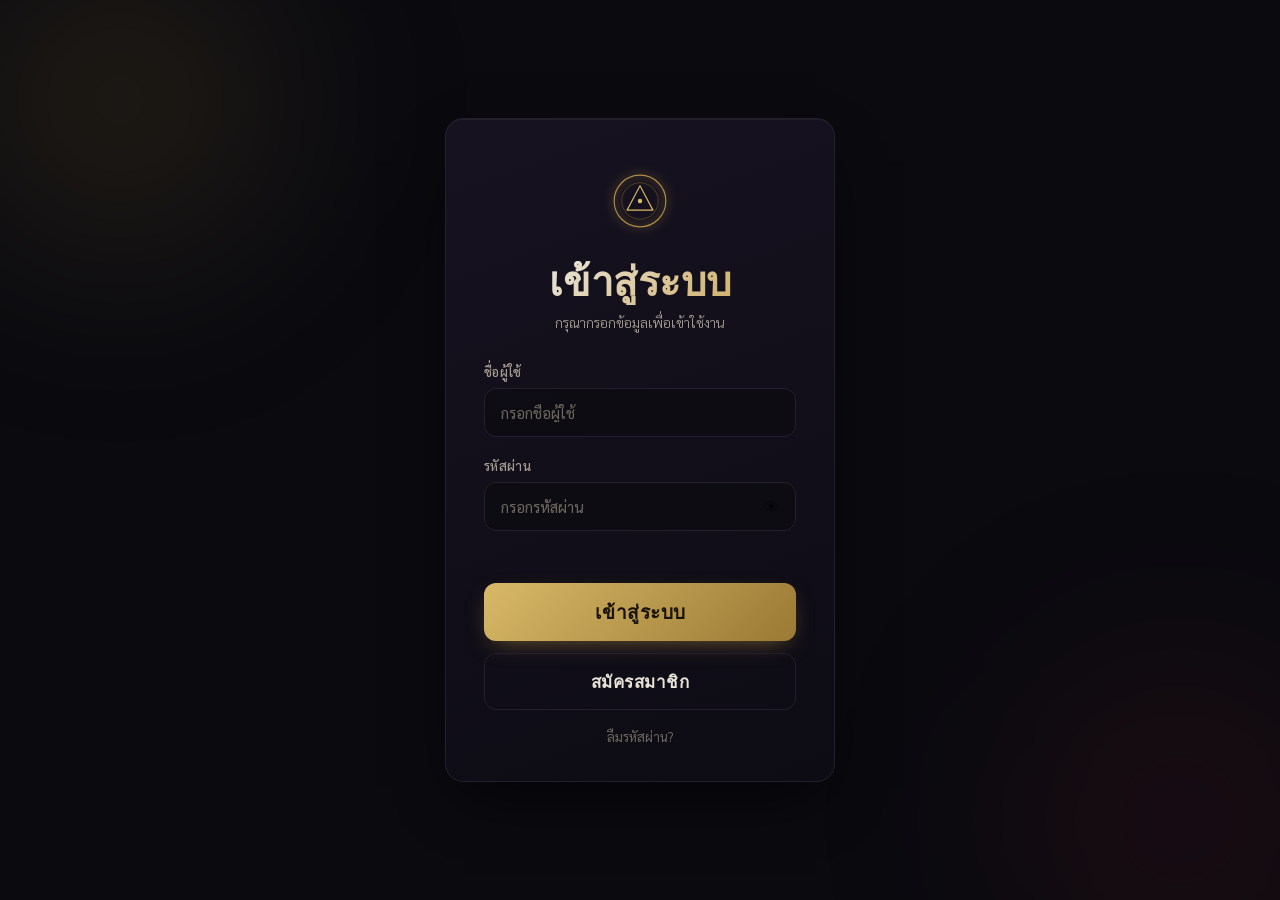
<file: index.html>
<!DOCTYPE html>
<html lang="th">
<head>
    <meta charset="UTF-8">
    <meta name="viewport" content="width=device-width, initial-scale=1.0">
    <title>เข้าสู่ระบบ</title>
    <link rel="preconnect" href="https://fonts.googleapis.com">
    <link rel="preconnect" href="https://fonts.gstatic.com" crossorigin>
    <link href="https://fonts.googleapis.com/css2?family=Cormorant+Garamond:ital,wght@0,500;0,600;0,700;1,500&family=Sarabun:wght@300;400;500;600&display=swap" rel="stylesheet">
    <link rel="stylesheet" href="style.css">
</head>
<body>
    <div class="login-container">
        <div class="login-box">
            <div class="emblem" aria-hidden="true">
                <svg viewBox="0 0 100 100" xmlns="http://www.w3.org/2000/svg">
                    <circle class="emblem-glow" cx="50" cy="50" r="34"/>
                    <circle class="emblem-ring" cx="50" cy="50" r="34"/>
                    <circle class="emblem-ring-inner" cx="50" cy="50" r="24"/>
                    <path class="emblem-mark" d="M50 30 L67 62 L33 62 Z"/>
                    <circle class="emblem-dot" cx="50" cy="50" r="3"/>
                </svg>
            </div>

            <div class="login-header">
                <h1>เข้าสู่ระบบ</h1>
                <p>กรุณากรอกข้อมูลเพื่อเข้าใช้งาน</p>
            </div>

            <form id="loginForm">
                <div class="input-group">
                    <label for="username">ชื่อผู้ใช้</label>
                    <input type="text" id="username" placeholder="กรอกชื่อผู้ใช้" autocomplete="username" required>
                </div>

                <div class="input-group">
                    <label for="password">รหัสผ่าน</label>
                    <div class="password-wrapper">
                        <input type="password" id="password" placeholder="กรอกรหัสผ่าน" autocomplete="current-password" required>
                        <button type="button" class="toggle-password" id="togglePassword" aria-label="แสดงรหัสผ่าน">👁</button>
                    </div>
                </div>

                <div id="errorMessage" class="error-message"></div>

                <button type="submit" class="btn btn-login">เข้าสู่ระบบ</button>
            </form>

            <div class="login-footer">
                <a href="#" class="btn btn-register">สมัครสมาชิก</a>
                <a href="#" class="forgot-password">ลืมรหัสผ่าน?</a>
            </div>
        </div>
    </div>

    <script src="script.js"></script>
</body>
</html>
</file>
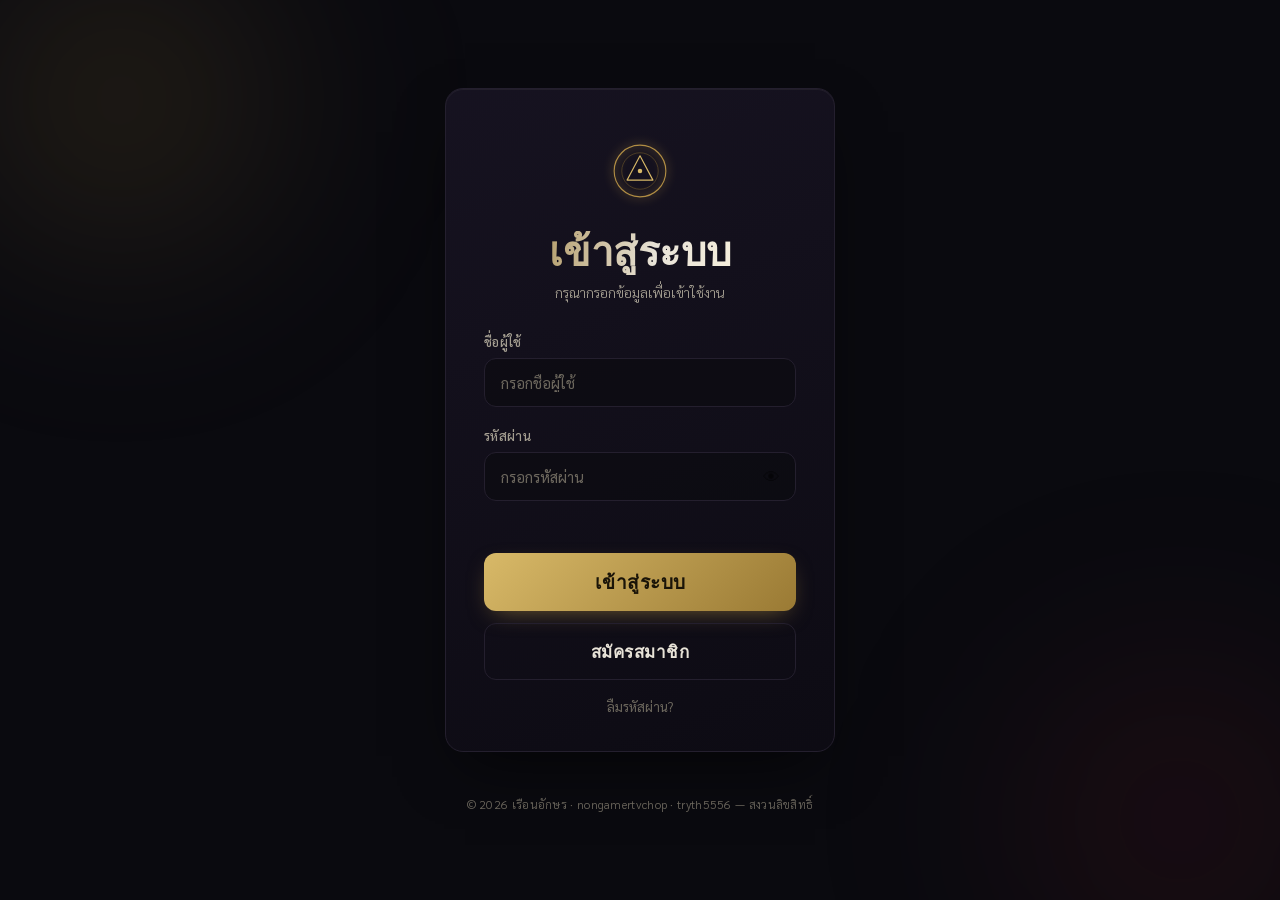
<file: public/index.html>
<!DOCTYPE html>
<html lang="th">
<head>
    <meta charset="UTF-8">
    <meta name="viewport" content="width=device-width, initial-scale=1.0, viewport-fit=cover">
    <title>เข้าสู่ระบบ</title>
    <link rel="preconnect" href="https://fonts.googleapis.com">
    <link rel="preconnect" href="https://fonts.gstatic.com" crossorigin>
    <link href="https://fonts.googleapis.com/css2?family=Cormorant+Garamond:ital,wght@0,500;0,600;0,700;1,500&family=Sarabun:wght@300;400;500;600&display=swap" rel="stylesheet">
    <link rel="stylesheet" href="style.css">
</head>
<body>
    <div class="login-container">
        <div class="login-box">
            <div class="emblem" aria-hidden="true">
                <svg viewBox="0 0 100 100" xmlns="http://www.w3.org/2000/svg">
                    <circle class="emblem-glow" cx="50" cy="50" r="34"/>
                    <circle class="emblem-ring" cx="50" cy="50" r="34"/>
                    <circle class="emblem-ring-inner" cx="50" cy="50" r="24"/>
                    <path class="emblem-mark" d="M50 30 L67 62 L33 62 Z"/>
                    <circle class="emblem-dot" cx="50" cy="50" r="3"/>
                </svg>
            </div>

            <div class="login-header">
                <h1>เข้าสู่ระบบ</h1>
                <p>กรุณากรอกข้อมูลเพื่อเข้าใช้งาน</p>
            </div>

            <form id="loginForm">
                <div class="input-group">
                    <label for="username">ชื่อผู้ใช้</label>
                    <input type="text" id="username" placeholder="กรอกชื่อผู้ใช้" autocomplete="username" required>
                </div>

                <div class="input-group">
                    <label for="password">รหัสผ่าน</label>
                    <div class="password-wrapper">
                        <input type="password" id="password" placeholder="กรอกรหัสผ่าน" autocomplete="current-password" required>
                        <button type="button" class="toggle-password" id="togglePassword" aria-label="แสดงรหัสผ่าน">👁</button>
                    </div>
                </div>

                <div id="infoMessage" class="info-message"></div>
                <div id="errorMessage" class="error-message"></div>

                <button type="submit" class="btn btn-login">เข้าสู่ระบบ</button>
            </form>

            <div class="login-footer">
                <a href="register.html" class="btn btn-register">สมัครสมาชิก</a>
                <a href="#" class="forgot-password">ลืมรหัสผ่าน?</a>
            </div>
        </div>

        <footer class="copyright">
            © 2026 เรือนอักษร · nongamertvchop · tryth5556 — สงวนลิขสิทธิ์
        </footer>
    </div>

    <script src="script.js"></script>
</body>
</html>
</file>
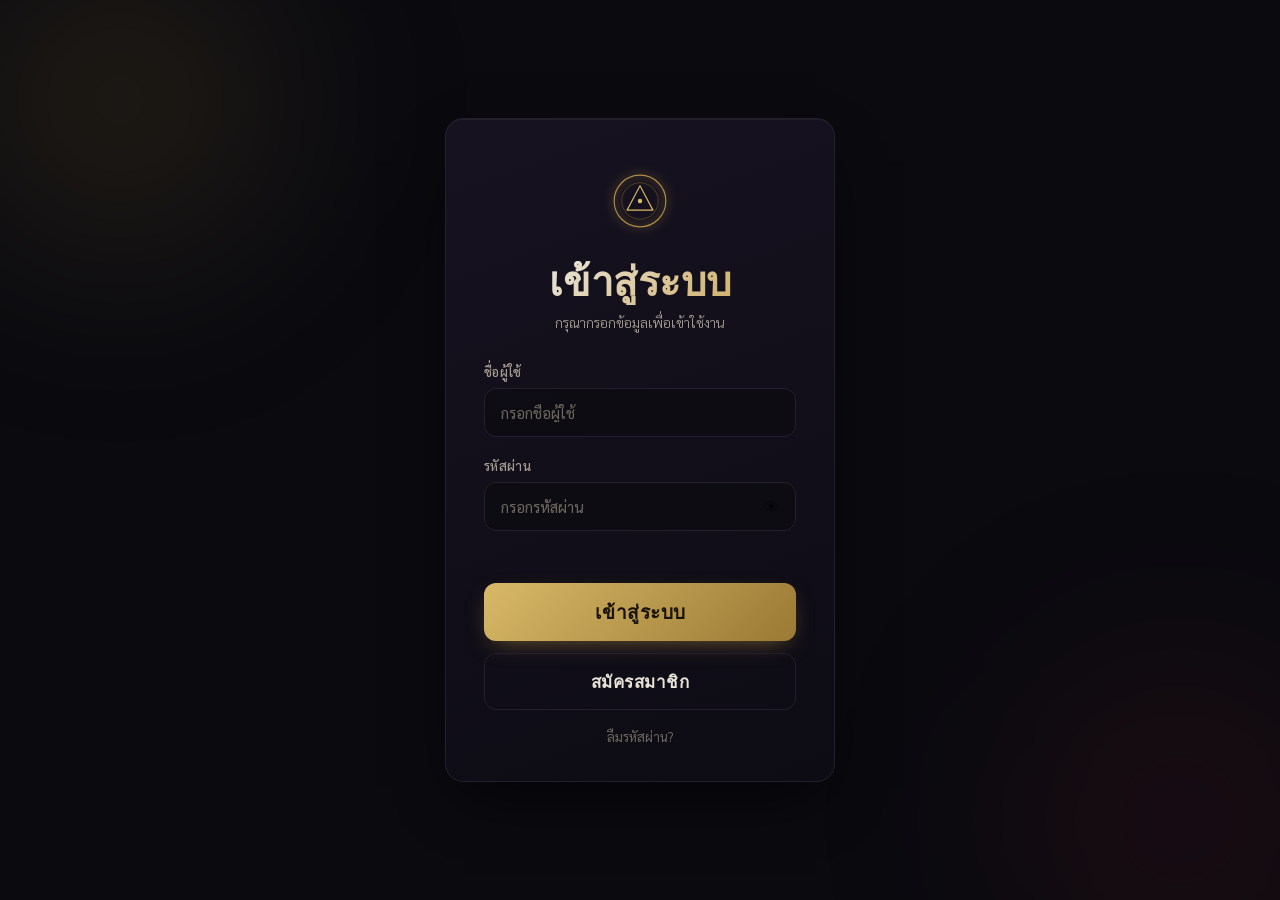
<file: dashboard.html>
<!DOCTYPE html>
<html lang="th">
<head>
    <meta charset="UTF-8">
    <meta name="viewport" content="width=device-width, initial-scale=1.0">
    <title>แดชบอร์ด</title>
    <link rel="preconnect" href="https://fonts.googleapis.com">
    <link rel="preconnect" href="https://fonts.gstatic.com" crossorigin>
    <link href="https://fonts.googleapis.com/css2?family=Cormorant+Garamond:ital,wght@0,500;0,600;0,700;1,500&family=Sarabun:wght@300;400;500;600&display=swap" rel="stylesheet">
    <link rel="stylesheet" href="style.css">
</head>
<body>
    <div class="dashboard-container">
        <div class="dashboard-header">
            <h1>แดชบอร์ด</h1>
            <a href="index.html" class="btn-logout" id="logoutBtn">ออกจากระบบ</a>
        </div>

        <div class="welcome-card">
            <h2>ยินดีต้อนรับ, <span id="displayName"></span>!</h2>
            <p>คุณเข้าสู่ระบบสำเร็จแล้ว</p>
        </div>
    </div>

    <script>
        document.addEventListener("DOMContentLoaded", function () {
            const loggedIn = sessionStorage.getItem("loggedIn");
            const username = sessionStorage.getItem("username");

            if (loggedIn !== "true") {
                window.location.href = "index.html";
                return;
            }

            document.getElementById("displayName").textContent = username;

            document.getElementById("logoutBtn").addEventListener("click", function (e) {
                e.preventDefault();
                sessionStorage.clear();
                window.location.href = "index.html";
            });
        });
    </script>
</body>
</html>
</file>
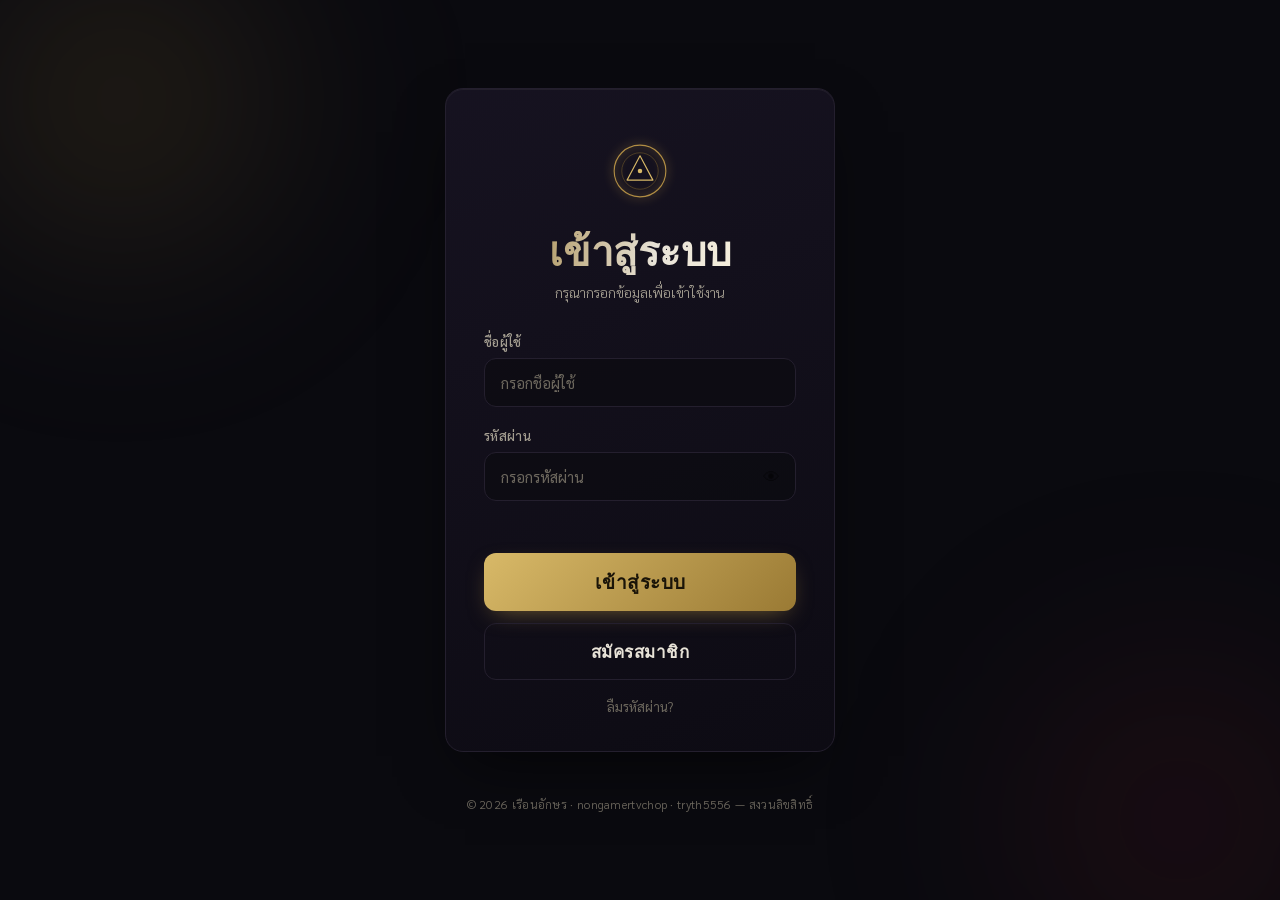
<file: public/dashboard.html>
<!DOCTYPE html>
<html lang="th">
<head>
    <meta charset="UTF-8">
    <meta name="viewport" content="width=device-width, initial-scale=1.0, viewport-fit=cover">
    <title>เรือนอักษร</title>
    <link rel="preconnect" href="https://fonts.googleapis.com">
    <link rel="preconnect" href="https://fonts.gstatic.com" crossorigin>
    <link href="https://fonts.googleapis.com/css2?family=Cormorant+Garamond:ital,wght@0,500;0,600;0,700;1,500&family=Sarabun:wght@300;400;500;600&display=swap" rel="stylesheet">
    <link rel="stylesheet" href="style.css">
</head>
<body class="app-body">
    <!-- Header -->
    <header class="app-header">
        <div class="brand">
            <span class="brand-emblem" aria-hidden="true">
                <svg viewBox="0 0 100 100" xmlns="http://www.w3.org/2000/svg">
                    <circle cx="50" cy="50" r="34" fill="none" stroke="#c9a24b" stroke-width="1.5"/>
                    <path class="brand-mark" d="M50 30 L67 62 L33 62 Z" fill="none" stroke="#d8b968" stroke-width="1.5" stroke-linejoin="round"/>
                    <circle cx="50" cy="50" r="3" fill="#d8b968"/>
                </svg>
            </span>
            <span class="brand-name">เรือนอักษร</span>
            <button class="aria-launch" id="btnAria" type="button" title="คุยกับอาเรีย ผู้ช่วย AI">
                <span class="aria-launch-dot" aria-hidden="true"></span>
                <span>AI</span>
            </button>
        </div>

        <div class="header-center">
            <div class="search-bar">
                <span class="search-icon">🔍</span>
                <input type="text" placeholder="ค้นหานิยาย ผู้เขียน หรือโพสต์...">
            </div>
            <!-- แท็บ ใต้ช่องค้นหา -->
            <div class="tab-bar">
                <button class="tab-btn active" id="tabFeed">แท็บ</button>
                <button class="tab-btn" id="tabGlobal">แชทโลก</button>
                <button class="tab-btn" id="tabLive">LIVE</button>
                <button class="tab-btn" id="tabVideos">วิดีโอ</button>
                <button class="tab-btn" id="tabMenu">แท็บแท็บ</button>
            </div>
        </div>

        <div class="header-actions">
            <div class="bell-wrap">
                <button class="icon-btn" id="bellBtn" title="แจ้งเตือน">🔔<span class="bell-badge" id="bellBadge" style="display:none">0</span></button>
                <div class="notif-panel" id="notifPanel" style="display:none">
                    <div class="notif-head">
                        <span class="notif-title">การแจ้งเตือน</span>
                        <button class="notif-action" id="notifReadAll" type="button">อ่านทั้งหมด</button>
                        <button class="notif-action admin-only" id="notifAnnounce" type="button" style="display:none">📢 ส่งประกาศ</button>
                    </div>
                    <div class="announce-form" id="announceForm" style="display:none">
                        <input type="text" id="announceTitle" placeholder="หัวข้อประกาศ">
                        <textarea id="announceBody" rows="2" placeholder="รายละเอียด (ไม่บังคับ)"></textarea>
                        <div class="announce-actions">
                            <button class="announce-cancel" id="announceCancel" type="button">ยกเลิก</button>
                            <button class="announce-send" id="announceSend" type="button">ส่งถึงสมาชิกทุกคน</button>
                        </div>
                    </div>
                    <div class="notif-list" id="notifList"></div>
                </div>
            </div>
            <div class="me-wrap">
                <div class="avatar" id="myAvatar" title="ดูข้อมูลของฉัน">A</div>
                <div class="my-panel" id="myPanel" style="display:none">
                    <div id="myPanelBody"></div>
                    <button class="my-panel-link" id="myPanelProfile" type="button">ไปหน้าโปรไฟล์ →</button>
                </div>
            </div>
            <a href="index.html" class="btn-logout" id="logoutBtn">ออกจากระบบ</a>
        </div>
    </header>

    <!-- Layout -->
    <div class="app-layout">
        <!-- Left sidebar -->
        <aside class="sidebar-left">
            <nav class="side-card">
                <a href="#" class="nav-item active" id="navHome">🏛️ หน้าแรก</a>
                <a href="#" class="nav-item" id="navNovels">📖 ชั้นหนังสือ</a>
                <a href="#" class="nav-item" id="navWrite">✍️ เขียนนิยาย</a>
                <a href="#" class="nav-item" id="navChat">💬 ห้องแชท</a>
                <a href="#" class="nav-item" id="navProfile">👤 โปรไฟล์</a>
            </nav>

            <div class="side-card">
                <h3 class="side-title">หมวดหมู่</h3>
                <div class="category-list">
                    <a href="#" class="category-tag">แฟนตาซี</a>
                    <a href="#" class="category-tag">โรแมนซ์</a>
                    <a href="#" class="category-tag">สยองขวัญ</a>
                    <a href="#" class="category-tag">ผจญภัย</a>
                    <a href="#" class="category-tag">สืบสวน</a>
                    <a href="#" class="category-tag">ดราม่า</a>
                </div>
            </div>
        </aside>

        <!-- Main content (views) -->
        <main class="feed">
            <!-- ===== แท็บ: ฟีดโพสต์ ===== -->
            <section id="view-feed" class="view">
                <div class="composer">
                    <div class="avatar" id="composerAvatar">A</div>
                    <div class="composer-body">
                        <input type="text" id="postTitle" class="post-title-input" placeholder="ใส่ชื่อเรื่อง/บท ถ้าเป็นนิยาย (เว้นว่าง = โพสต์ธรรมดา)">
                        <textarea id="postContent" placeholder="แบ่งปันเรื่องราว หรือเริ่มเขียนนิยายบทใหม่..."></textarea>
                        <input type="file" id="postFile" accept="image/*" hidden>
                        <div id="mediaPreview" class="media-preview" style="display:none"></div>
                        <div id="composerMsg" class="composer-msg"></div>
                        <div class="composer-actions">
                            <div class="composer-tools">
                                <button class="tool-btn" type="button" id="btnPickMedia" style="display:none">🖼️ รูปภาพ</button>
                                <button class="tool-btn" type="button">📖 บทนิยาย</button>
                                <button class="tool-btn" type="button">😊 อารมณ์</button>
                            </div>
                            <button class="btn-post" id="btnPost" type="button">โพสต์</button>
                        </div>
                    </div>
                </div>
                <div id="postList" class="post-list">
                    <div class="feed-loading">กำลังโหลดโพสต์...</div>
                </div>
            </section>

            <!-- ===== แชทโลก ===== -->
            <section id="view-global" class="view" style="display:none">
                <div class="global-card">
                    <div class="global-head">
                        <h2 class="page-title">แชทโลก</h2>
                        <span class="global-note">ทุกคนคุยกันได้ · ประวัติจะหายเมื่อออกจากเว็บ</span>
                    </div>
                    <div class="global-window" id="globalWindow">
                        <div class="feed-loading">กำลังโหลด...</div>
                    </div>
                    <div class="global-input">
                        <input type="text" id="globalText" placeholder="พิมพ์ข้อความถึงทุกคน..." maxlength="500">
                        <button id="globalSend" type="button">ส่ง</button>
                    </div>
                </div>
            </section>

            <!-- ===== LIVE (กำลังปรับปรุง) ===== -->
            <section id="view-live" class="view" style="display:none">
                <h2 class="page-title">LIVE</h2>
                <div class="clips-placeholder">
                    <div class="clips-icon">📡</div>
                    <h3>กำลังปรับปรุง</h3>
                    <p>ระบบถ่ายทอดสดกำลังอยู่ระหว่างการพัฒนา อีกไม่นานจะเปิดให้ใช้งาน</p>
                </div>
            </section>

            <!-- ===== วิดีโอ (คลิปที่ผู้ใช้อัปโหลด) ===== -->
            <section id="view-videos" class="view" style="display:none">
                <div class="global-head">
                    <h2 class="page-title">วิดีโอ</h2>
                    <span class="global-note">คลิปทั้งหมดที่สมาชิกอัปโหลด · อัปคลิปได้ที่เมนู "อัปคลิป"</span>
                </div>
                <div id="videoList" class="post-list">
                    <div class="feed-loading">กำลังโหลดวิดีโอ...</div>
                </div>
            </section>

            <!-- ===== ตรวจสอบระบบ (เฉพาะแอดมิน) ===== -->
            <section id="view-admin" class="view" style="display:none">
                <button class="back-btn back-to-menu">← กลับเมนู</button>
                <h2 class="page-title">ตรวจสอบระบบ</h2>

                <div id="adminSummary" class="admin-grid"></div>

                <div class="write-card">
                    <h3 class="side-title">ภาพรวมการใช้งาน</h3>
                    <div id="adminCharts" class="admin-charts"></div>
                </div>

                <div class="write-card">
                    <div class="admin-log-head">
                        <h3 class="side-title">บันทึกเหตุการณ์ล่าสุด</h3>
                        <select id="adminFilter" class="write-select">
                            <option value="">ทุกช่วงเวลา</option>
                            <option value="-1 hours">1 ชั่วโมงล่าสุด</option>
                            <option value="-24 hours" selected>24 ชั่วโมงล่าสุด</option>
                            <option value="-7 days">7 วันล่าสุด</option>
                        </select>
                        <button class="tool-btn" id="adminRefresh" type="button">🔄 รีเฟรช</button>
                    </div>
                    <div class="admin-log-wrap">
                        <table class="admin-log" id="adminLog"></table>
                    </div>
                </div>
            </section>

            <!-- ===== เติมเงิน (กำลังปรับปรุง) ===== -->
            <section id="view-topup" class="view" style="display:none">
                <button class="back-btn back-to-menu">← กลับเมนู</button>
                <h2 class="page-title">เติมเงิน</h2>
                <div class="clips-placeholder">
                    <div class="clips-icon">💳</div>
                    <h3>กำลังปรับปรุง</h3>
                    <p>ระบบเติมเงินกำลังอยู่ระหว่างการพัฒนา อีกไม่นานจะเปิดให้ใช้งาน</p>
                </div>
            </section>

            <!-- ===== แท็บแท็บ: เมนู 7 ปุ่ม ===== -->
            <section id="view-menu" class="view" style="display:none">
                <div class="menu-grid">
                    <button class="menu-card" data-goto="feed">
                        <span class="menu-icon">📝</span>
                        <span class="menu-label">โพสต์ข้อความ</span>
                        <span class="menu-desc">แบ่งปันเรื่องราว โพสต์ได้ทุกคน</span>
                    </button>
                    <button class="menu-card" data-goto="novels">
                        <span class="menu-icon">📚</span>
                        <span class="menu-label">อ่านนิยาย</span>
                        <span class="menu-desc">ชั้นหนังสือ ปก ชื่อเรื่อง ผู้เขียน</span>
                    </button>
                    <button class="menu-card" data-goto="chat">
                        <span class="menu-icon">💬</span>
                        <span class="menu-label">แชท</span>
                        <span class="menu-desc">คุยกับเพื่อน เพิ่มด้วยชื่อ + ไอดี</span>
                    </button>
                    <button class="menu-card" data-goto="write">
                        <span class="menu-icon">✍️</span>
                        <span class="menu-label">เขียนนิยาย</span>
                        <span class="menu-desc">สร้างเรื่อง เพิ่มตอนของนักเขียน</span>
                    </button>
                    <button class="menu-card" data-goto="profile">
                        <span class="menu-icon">👤</span>
                        <span class="menu-label">โปรไฟล์</span>
                        <span class="menu-desc">ข้อมูลและผลงานของคุณ</span>
                    </button>
                    <button class="menu-card" data-goto="clips">
                        <span class="menu-icon">🎬</span>
                        <span class="menu-label">อัปคลิป</span>
                        <span class="menu-desc">อัปโหลดวิดีโอสั้น</span>
                    </button>
                    <button class="menu-card admin-only" data-goto="admin" style="display:none">
                        <span class="menu-icon">🛡️</span>
                        <span class="menu-label">ตรวจสอบระบบ</span>
                        <span class="menu-desc">ดูว่าใครทำอะไรเมื่อไหร่</span>
                    </button>
                    <button class="menu-card" data-goto="topup">
                        <span class="menu-icon">💳</span>
                        <span class="menu-label">เติมเงิน</span>
                        <span class="menu-desc">เติมเหรียญเข้าบัญชี</span>
                    </button>
                </div>
            </section>

            <!-- ===== นิยาย ===== -->
            <section id="view-novels" class="view" style="display:none">
                <button class="back-btn back-to-menu">← กลับเมนู</button>
                <h2 class="page-title">ชั้นหนังสือ</h2>
                <div id="novelGrid" class="novel-grid"></div>
                <div id="novelDetail" class="novel-detail" style="display:none"></div>
            </section>

            <!-- ===== แชท ===== -->
            <section id="view-chat" class="view" style="display:none">
                <button class="back-btn back-to-menu">← กลับเมนู</button>
                <h2 class="page-title">ห้องแชท</h2>
                <div class="chat-layout">
                    <div class="chat-side">
                        <div class="my-id-box">นามแฝงของคุณ: <b id="myIdLabel">—</b> <span class="my-id-hint">(ให้เพื่อนใช้เพิ่มคุณ)</span></div>
                        <div class="add-friend">
                            <input type="text" id="friendName" placeholder="นามแฝงเพื่อน เช่น #123456789">
                            <button id="addFriendBtn">เพิ่มเพื่อน</button>
                        </div>
                        <div id="addFriendMsg" class="composer-msg"></div>
                        <h3 class="side-title">เพื่อนของคุณ</h3>
                        <div id="friendList" class="friend-list"></div>
                    </div>
                    <div class="chat-main">
                        <div id="chatBox" class="chat-conv" style="display:none">
                            <div class="chat-conv-head" id="chatTitle">เลือกเพื่อนเพื่อเริ่มคุย</div>
                            <div id="chatMessages" class="chat-window"></div>
                            <div class="chat-input">
                                <input type="text" id="chatInput" placeholder="พิมพ์ข้อความ...">
                                <button id="chatSendBtn">ส่ง</button>
                            </div>
                        </div>
                        <div id="chatEmpty" class="feed-loading">เลือกเพื่อนจากด้านซ้ายเพื่อเริ่มสนทนา</div>
                    </div>
                </div>
            </section>

            <!-- ===== เขียนนิยาย ===== -->
            <section id="view-write" class="view" style="display:none">
                <button class="back-btn back-to-menu">← กลับเมนู</button>
                <h2 class="page-title">เขียนนิยาย</h2>

                <div class="write-card">
                    <h3 class="side-title">สร้างเรื่องใหม่</h3>
                    <input type="text" id="nvTitle" class="post-title-input" placeholder="ชื่อเรื่อง">
                    <textarea id="nvSynopsis" class="write-textarea" placeholder="เรื่องย่อ..."></textarea>
                    <div class="cover-label">เลือกปก</div>
                    <div id="coverPick" class="cover-pick">
                        <button type="button" class="cover-swatch cover-1 selected" data-cover="cover-1"></button>
                        <button type="button" class="cover-swatch cover-2" data-cover="cover-2"></button>
                        <button type="button" class="cover-swatch cover-3" data-cover="cover-3"></button>
                        <button type="button" class="cover-swatch cover-4" data-cover="cover-4"></button>
                        <button type="button" class="cover-swatch cover-5" data-cover="cover-5"></button>
                        <button type="button" class="cover-swatch cover-6" data-cover="cover-6"></button>
                    </div>
                    <div id="nvCreateMsg" class="composer-msg"></div>
                    <button id="nvCreateBtn" class="btn-post" type="button">สร้างนิยาย</button>
                </div>

                <div class="write-card">
                    <h3 class="side-title">เพิ่มตอนใหม่</h3>
                    <div id="myNovelList" class="my-novel-list"></div>
                    <select id="chNovelSelect" class="write-select"></select>
                    <input type="text" id="chTitle" class="post-title-input" placeholder="ชื่อตอน เช่น บทที่ 1 · จุดเริ่มต้น">
                    <textarea id="chContent" class="write-textarea tall" placeholder="เขียนเนื้อเรื่องของตอนนี้..."></textarea>
                    <div id="chAddMsg" class="composer-msg"></div>
                    <button id="chAddBtn" class="btn-post" type="button">เพิ่มตอน</button>
                </div>
            </section>

            <!-- ===== โปรไฟล์ ===== -->
            <section id="view-profile" class="view" style="display:none">
                <button class="back-btn back-to-menu">← กลับเมนู</button>
                <h2 class="page-title">โปรไฟล์</h2>
                <div class="profile-card">
                    <div class="avatar profile-avatar" id="pfAvatar">A</div>
                    <input type="file" id="avatarFile" accept="image/*" hidden>
                    <div class="profile-info">
                        <h3 class="profile-name" id="pfName">—</h3>
                        <div class="profile-meta">
                            <span>นามแฝง: <b id="pfAlias">—</b></span>
                            <span>สถานะ: <b id="pfRole">—</b></span>
                        </div>
                        <div class="alias-edit">
                            <input type="text" id="aliasInput" placeholder="เปลี่ยนนามแฝง" maxlength="24">
                            <button id="aliasSave" type="button">บันทึก</button>
                        </div>
                        <div id="aliasMsg" class="composer-msg"></div>
                        <p class="privacy-note">🔒 ชื่อผู้ใช้จริงของคุณถูกซ่อนจากทุกคน คนอื่นเห็นเพียงนามแฝงนี้</p>
                        <div class="profile-stats">
                            <span><b id="pfPostCount">0</b> โพสต์</span>
                            <span><b id="pfNovelCount">0</b> นิยาย</span>
                        </div>
                    </div>
                </div>
                <h3 class="side-title">โพสต์ของฉัน</h3>
                <div id="pfPostList" class="post-list"></div>
            </section>

            <!-- ===== อาเรีย (AI) ===== -->
            <section id="view-aria" class="view" style="display:none">
                <button class="back-btn back-to-menu">← กลับเมนู</button>

                <div class="aria-stage">
                    <!-- พื้นหลังหลุมดำเคลื่อนไหว -->
                    <div class="blackhole" aria-hidden="true">
                        <div class="bh-stars"></div>
                        <div class="bh-space">
                            <div class="bh-disk-wrap">
                                <div class="bh-disk"></div>
                                <div class="bh-disk bh-disk-2"></div>
                            </div>
                            <div class="bh-lens"></div>
                            <div class="bh-ring"></div>
                            <div class="bh-core"></div>
                        </div>
                    </div>

                    <div class="aria-panel">
                        <div class="aria-head">
                            <div class="aria-avatar">อ</div>
                            <div class="aria-id">
                                <h2 class="aria-name">อาเรีย</h2>
                                <span class="aria-role">ผู้ช่วยประจำเรือนอักษร</span>
                            </div>
                            <div class="aria-tools">
                                <button class="aria-tool" id="ariaHistoryBtn" type="button">🕘 ประวัติแชท</button>
                                <button class="aria-tool" id="ariaTrashBtn" type="button">🗑️ ถังขยะ</button>
                                <button class="aria-clear" id="ariaClear" type="button">ล้างบทสนทนา</button>
                            </div>
                        </div>

                        <!-- ประวัติแชท -->
                        <div class="aria-pane" id="ariaHistoryPane" style="display:none">
                            <div class="aria-pane-head">
                                <h3 class="aria-pane-title">ประวัติแชท</h3>
                                <button class="aria-pane-danger" id="ariaClearAllBtn" type="button">ล้างประวัติแชททั้งหมด</button>
                                <button class="aria-pane-close" id="ariaHistoryClose" type="button">✕ ปิด</button>
                            </div>
                            <div class="aria-list" id="ariaHistoryList"></div>
                        </div>

                        <!-- ถังขยะ -->
                        <div class="aria-pane" id="ariaTrashPane" style="display:none">
                            <div class="aria-pane-head">
                                <h3 class="aria-pane-title">ถังขยะแชท</h3>
                                <span class="aria-pane-note">เก็บไว้ 7 วัน แล้วลบอัตโนมัติ</span>
                                <button class="aria-pane-close" id="ariaTrashClose" type="button">✕ ปิด</button>
                            </div>
                            <div class="aria-list" id="ariaTrashList"></div>
                        </div>

                        <div class="aria-messages" id="ariaMessages">
                            <div class="aria-welcome">
                                <p>สวัสดีค่ะ ฉันคืออาเรีย 🌙</p>
                                <p>ให้ช่วยคิดพล็อต ตั้งชื่อเรื่อง ออกแบบตัวละคร ตรวจสำนวน หรือคุยเล่นก็ได้นะคะ</p>
                                <div class="aria-chips">
                                    <button class="aria-chip" type="button">ช่วยคิดพล็อตนิยายแฟนตาซี</button>
                                    <button class="aria-chip" type="button">ตั้งชื่อตัวละครหญิงเท่ ๆ</button>
                                    <button class="aria-chip" type="button">เขียนบทเปิดเรื่องให้หน่อย</button>
                                </div>
                            </div>
                        </div>

                        <div class="aria-input">
                            <textarea id="ariaText" rows="1" placeholder="พิมพ์ข้อความถึงอาเรีย... (Enter เพื่อส่ง)"></textarea>
                            <button id="ariaSend" type="button">ส่ง</button>
                        </div>
                    </div>
                </div>
            </section>

            <!-- ===== อัปคลิป ===== -->
            <section id="view-clips" class="view" style="display:none">
                <button class="back-btn back-to-menu">← กลับเมนู</button>
                <h2 class="page-title">อัปคลิป</h2>

                <div class="write-card" id="clipUploader" style="display:none">
                    <h3 class="side-title">อัปโหลดคลิปใหม่</h3>
                    <input type="text" id="clipCaption" class="post-title-input" placeholder="คำบรรยายคลิป (ไม่บังคับ)">
                    <input type="file" id="clipFile" accept="video/*" hidden>
                    <button class="tool-btn" type="button" id="btnPickClip">🎬 เลือกวิดีโอ (สูงสุด 20 MB)</button>
                    <div id="clipPreview" class="media-preview" style="display:none"></div>
                    <div id="clipMsg" class="composer-msg"></div>
                    <button class="btn-post" type="button" id="btnUploadClip">อัปโหลดคลิป</button>
                </div>

                <div class="clips-placeholder" id="clipDisabled" style="display:none">
                    <div class="clips-icon">🎬</div>
                    <h3>ยังไม่พร้อมใช้งาน</h3>
                    <p>ระบบที่เก็บไฟล์ยังไม่ถูกเชื่อมต่อ เมื่อเชื่อมแล้วหน้านี้จะพร้อมใช้งานทันที</p>
                </div>

                <h3 class="side-title">คลิปทั้งหมด</h3>
                <div id="clipList" class="clip-grid"></div>
            </section>
        </main>

        <!-- Right sidebar -->
        <aside class="sidebar-right">
            <div class="side-card">
                <h3 class="side-title">นิยายมาแรง</h3>
                <a href="#" class="trend-item">
                    <span class="trend-rank">1</span>
                    <div><span class="trend-title">ดาบเทวะกับราตรีนิรันดร์</span><span class="trend-meta">แฟนตาซี · 1.2M อ่าน</span></div>
                </a>
                <a href="#" class="trend-item">
                    <span class="trend-rank">2</span>
                    <div><span class="trend-title">บันทึกรักเมืองหมอก</span><span class="trend-meta">โรแมนซ์ · 984K อ่าน</span></div>
                </a>
                <a href="#" class="trend-item">
                    <span class="trend-rank">3</span>
                    <div><span class="trend-title">เสียงกระซิบใต้พื้นพิภพ</span><span class="trend-meta">สยองขวัญ · 736K อ่าน</span></div>
                </a>
            </div>
        </aside>
    </div>

    <footer class="copyright">
        © 2026 เรือนอักษร · nongamertvchop · tryth5556 — สงวนลิขสิทธิ์
    </footer>

    <script src="app.js"></script>
</body>
</html>
</file>
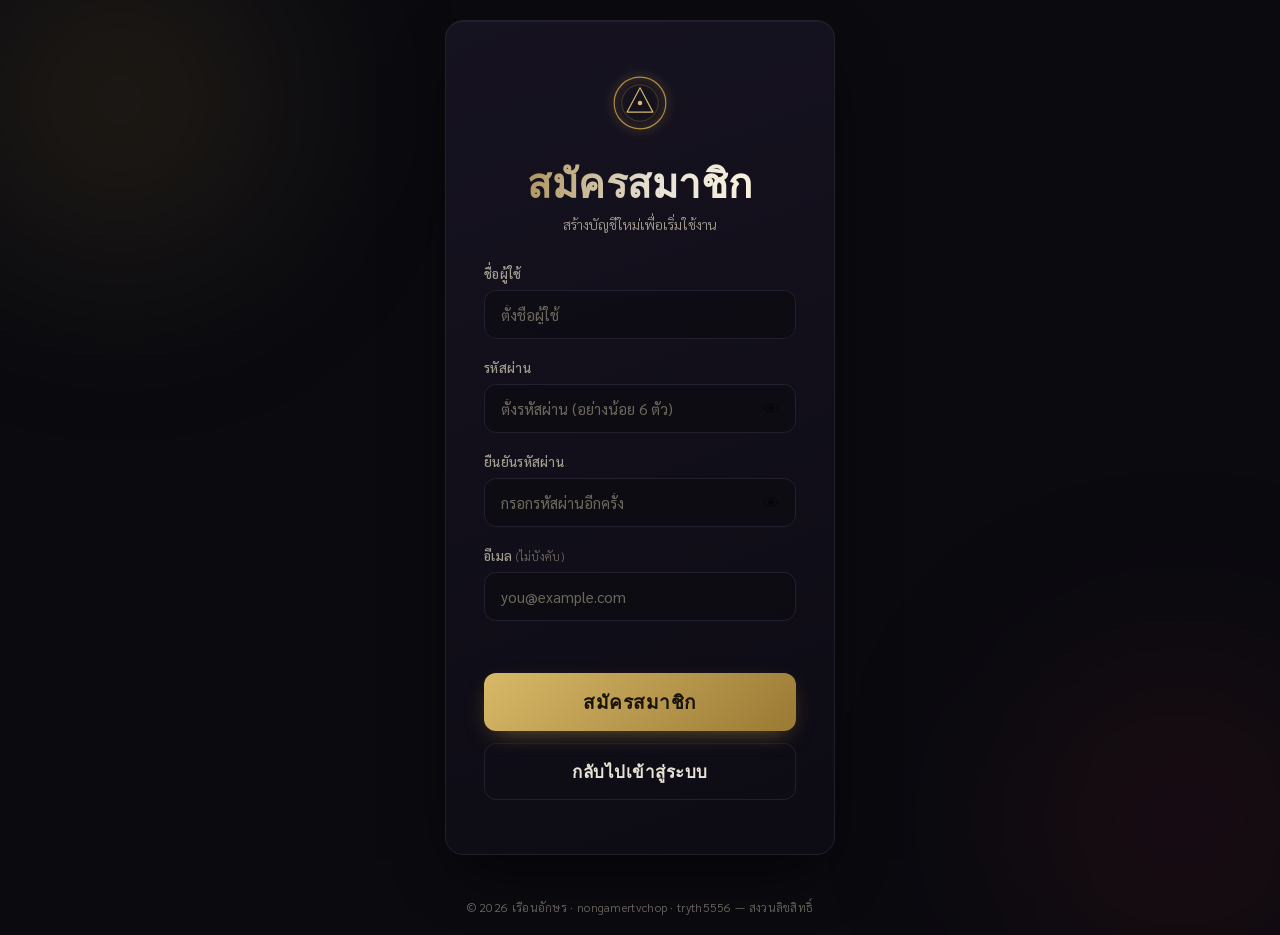
<file: public/register.html>
<!DOCTYPE html>
<html lang="th">
<head>
    <meta charset="UTF-8">
    <meta name="viewport" content="width=device-width, initial-scale=1.0, viewport-fit=cover">
    <title>สมัครสมาชิก</title>
    <link rel="preconnect" href="https://fonts.googleapis.com">
    <link rel="preconnect" href="https://fonts.gstatic.com" crossorigin>
    <link href="https://fonts.googleapis.com/css2?family=Cormorant+Garamond:ital,wght@0,500;0,600;0,700;1,500&family=Sarabun:wght@300;400;500;600&display=swap" rel="stylesheet">
    <link rel="stylesheet" href="style.css">
</head>
<body>
    <div class="login-container">
        <div class="login-box">
            <div class="emblem" aria-hidden="true">
                <svg viewBox="0 0 100 100" xmlns="http://www.w3.org/2000/svg">
                    <circle class="emblem-glow" cx="50" cy="50" r="34"/>
                    <circle class="emblem-ring" cx="50" cy="50" r="34"/>
                    <circle class="emblem-ring-inner" cx="50" cy="50" r="24"/>
                    <path class="emblem-mark" d="M50 30 L67 62 L33 62 Z"/>
                    <circle class="emblem-dot" cx="50" cy="50" r="3"/>
                </svg>
            </div>

            <div class="login-header">
                <h1>สมัครสมาชิก</h1>
                <p>สร้างบัญชีใหม่เพื่อเริ่มใช้งาน</p>
            </div>

            <form id="registerForm">
                <div class="input-group">
                    <label for="regUsername">ชื่อผู้ใช้</label>
                    <input type="text" id="regUsername" placeholder="ตั้งชื่อผู้ใช้" autocomplete="username" required>
                </div>

                <div class="input-group">
                    <label for="regPassword">รหัสผ่าน</label>
                    <div class="password-wrapper">
                        <input type="password" id="regPassword" placeholder="ตั้งรหัสผ่าน (อย่างน้อย 6 ตัว)" autocomplete="new-password" required>
                        <button type="button" class="toggle-password" data-target="regPassword" aria-label="แสดงรหัสผ่าน">👁</button>
                    </div>
                </div>

                <div class="input-group">
                    <label for="regConfirm">ยืนยันรหัสผ่าน</label>
                    <div class="password-wrapper">
                        <input type="password" id="regConfirm" placeholder="กรอกรหัสผ่านอีกครั้ง" autocomplete="new-password" required>
                        <button type="button" class="toggle-password" data-target="regConfirm" aria-label="แสดงรหัสผ่าน">👁</button>
                    </div>
                </div>

                <div class="input-group">
                    <label for="regEmail">อีเมล <span class="optional">(ไม่บังคับ)</span></label>
                    <input type="email" id="regEmail" placeholder="you@example.com" autocomplete="email">
                </div>

                <div id="regMessage" class="error-message"></div>

                <button type="submit" class="btn btn-login">สมัครสมาชิก</button>
            </form>

            <div class="login-footer">
                <a href="index.html" class="btn btn-register">กลับไปเข้าสู่ระบบ</a>
            </div>
        </div>

        <footer class="copyright">
            © 2026 เรือนอักษร · nongamertvchop · tryth5556 — สงวนลิขสิทธิ์
        </footer>
    </div>

    <script src="script.js"></script>
</body>
</html>
</file>
<file: style.css>
:root {
    /* พื้นหลัง — ดำอมม่วง ไม่ใช่ดำสนิท */
    --bg: #0a0a0f;
    --bg-raise: #12101a;

    /* สีหลัก — ทองโบราณ ใช้กับ accent เท่านั้น */
    --gold: #c9a24b;
    --gold-soft: #d8b968;
    --gold-deep: #9a7a34;

    /* สีรอง — แดงเลือด โผล่ในหมอกพื้นหลัง */
    --blood: #7e1f2b;

    /* ตัวอักษร — ขาวอมครีม ไม่ใช่ขาวสนิท */
    --ink: #e8e3d8;
    --ink-dim: #a49e91;
    --ink-faint: #6d685e;

    /* เส้นขอบจาง */
    --line: #241f2e;

    --radius: 18px;
    --font-serif: 'Cormorant Garamond', serif;
    --font-body: 'Sarabun', sans-serif;
}

* {
    margin: 0;
    padding: 0;
    box-sizing: border-box;
}

body {
    font-family: var(--font-body);
    background: var(--bg);
    color: var(--ink);
    min-height: 100vh;
    display: flex;
    align-items: center;
    justify-content: center;
    position: relative;
    overflow-x: hidden;
}

/* หมอกแสงพื้นหลัง — วงกลม 2 วงมุมตรงข้ามกัน สร้างมิติ */
body::before,
body::after {
    content: "";
    position: fixed;
    width: 480px;
    height: 480px;
    border-radius: 50%;
    filter: blur(90px);
    z-index: 0;
    pointer-events: none;
}

body::before {
    top: -140px;
    left: -120px;
    background: radial-gradient(circle, rgba(201, 162, 75, 0.16), transparent 70%);
}

body::after {
    bottom: -160px;
    right: -140px;
    background: radial-gradient(circle, rgba(126, 31, 43, 0.20), transparent 70%);
}

.login-container {
    width: 100%;
    max-width: 430px;
    padding: 20px;
    position: relative;
    z-index: 1;
}

.login-box {
    background: linear-gradient(160deg, rgba(24, 20, 34, 0.92), rgba(14, 12, 20, 0.92));
    border: 1px solid var(--line);
    border-radius: var(--radius);
    padding: 44px 38px 36px;
    /* เงาแบบมีทิศทาง ตกลงล่าง เบลอกว้าง + inset highlight ขอบบน */
    box-shadow:
        0 24px 60px -20px rgba(0, 0, 0, 0.7),
        inset 0 1px 0 rgba(232, 227, 216, 0.06);
}

/* ตราสัญลักษณ์ */
.emblem {
    width: 76px;
    height: 76px;
    margin: 0 auto 22px;
}

.emblem svg {
    width: 100%;
    height: 100%;
    overflow: visible;
}

.emblem-glow {
    fill: none;
    stroke: var(--gold);
    stroke-width: 6;
    opacity: 0.25;
    filter: blur(6px);
    transform-origin: center;
    animation: breathe 3.4s ease-in-out infinite;
}

.emblem-ring {
    fill: none;
    stroke: var(--gold);
    stroke-width: 1.5;
    opacity: 0.85;
}

.emblem-ring-inner {
    fill: none;
    stroke: var(--gold-deep);
    stroke-width: 1;
    opacity: 0.5;
}

.emblem-mark {
    fill: none;
    stroke: var(--gold-soft);
    stroke-width: 1.5;
    stroke-linejoin: round;
}

.emblem-dot {
    fill: var(--gold-soft);
}

@keyframes breathe {
    0%, 100% { opacity: 0.18; transform: scale(1); }
    50% { opacity: 0.42; transform: scale(1.06); }
}

.login-header {
    text-align: center;
    margin-bottom: 32px;
}

.login-header h1 {
    font-family: var(--font-serif);
    font-weight: 600;
    font-size: 40px;
    letter-spacing: 0.5px;
    line-height: 1.1;
    margin-bottom: 8px;
    /* gradient text — ขาวครีม→ทอง เหมือนแสงตกกระทบ */
    background: linear-gradient(135deg, var(--ink) 20%, var(--gold) 100%);
    -webkit-background-clip: text;
    background-clip: text;
    -webkit-text-fill-color: transparent;
    color: transparent;
}

.login-header p {
    color: var(--ink-dim);
    font-size: 14px;
    font-weight: 300;
}

.input-group {
    margin-bottom: 20px;
}

.input-group label {
    display: block;
    color: var(--ink-dim);
    font-size: 13px;
    font-weight: 500;
    letter-spacing: 0.3px;
    margin-bottom: 8px;
}

.input-group input {
    width: 100%;
    padding: 14px 16px;
    background: rgba(10, 10, 15, 0.6);
    border: 1px solid var(--line);
    border-radius: 12px;
    color: var(--ink);
    font-family: var(--font-body);
    font-size: 15px;
    transition: border-color 0.3s ease, box-shadow 0.3s ease, background 0.3s ease;
    outline: none;
}

.input-group input::placeholder {
    color: var(--ink-faint);
}

/* โฟกัสแล้วมี glow วงแหวนทอง แทน outline ฟ้าเบราว์เซอร์ */
.input-group input:focus {
    border-color: var(--gold-deep);
    background: rgba(18, 16, 26, 0.8);
    box-shadow: 0 0 0 3px rgba(201, 162, 75, 0.15);
}

.password-wrapper {
    position: relative;
}

.password-wrapper input {
    padding-right: 50px;
}

.toggle-password {
    position: absolute;
    right: 12px;
    top: 50%;
    transform: translateY(-50%);
    background: none;
    border: none;
    cursor: pointer;
    font-size: 17px;
    opacity: 0.5;
    transition: opacity 0.3s;
    line-height: 1;
    padding: 4px;
}

.toggle-password:hover {
    opacity: 0.9;
}

.error-message {
    color: #d97b7b;
    font-size: 13px;
    text-align: center;
    margin-bottom: 12px;
    min-height: 20px;
    font-weight: 400;
}

.btn {
    display: block;
    width: 100%;
    padding: 14px;
    border: none;
    border-radius: 12px;
    font-family: var(--font-serif);
    font-size: 19px;
    font-weight: 600;
    letter-spacing: 0.5px;
    cursor: pointer;
    transition: transform 0.2s ease, box-shadow 0.3s ease, background 0.3s ease, opacity 0.3s;
    text-align: center;
    text-decoration: none;
}

.btn-login {
    background: linear-gradient(135deg, var(--gold-soft), var(--gold-deep));
    color: #1a1408;
    margin-bottom: 12px;
    box-shadow: 0 8px 24px -10px rgba(201, 162, 75, 0.6);
}

.btn-login:hover {
    background: linear-gradient(135deg, #e3c477, var(--gold));
    box-shadow: 0 12px 30px -10px rgba(201, 162, 75, 0.75);
}

.btn-login:active {
    transform: translateY(1px);
}

.btn-login:disabled {
    opacity: 0.5;
    cursor: not-allowed;
}

.btn-register {
    background: transparent;
    color: var(--ink);
    border: 1px solid var(--line);
    margin-bottom: 18px;
    font-size: 17px;
}

.btn-register:hover {
    border-color: var(--gold-deep);
    background: rgba(201, 162, 75, 0.06);
}

.btn-register:active {
    transform: translateY(1px);
}

.login-footer {
    margin-top: 4px;
}

.forgot-password {
    display: block;
    text-align: center;
    color: var(--ink-faint);
    font-size: 13px;
    text-decoration: none;
    transition: color 0.3s;
}

.forgot-password:hover {
    color: var(--gold);
}

/* ===== Dashboard ===== */
.dashboard-container {
    width: 100%;
    min-height: 100vh;
    padding: 40px 30px;
    position: relative;
    z-index: 1;
}

.dashboard-header {
    display: flex;
    justify-content: space-between;
    align-items: center;
    margin-bottom: 48px;
    max-width: 900px;
    margin-left: auto;
    margin-right: auto;
}

.dashboard-header h1 {
    font-family: var(--font-serif);
    font-weight: 600;
    font-size: 30px;
    letter-spacing: 0.5px;
    background: linear-gradient(135deg, var(--ink) 20%, var(--gold) 100%);
    -webkit-background-clip: text;
    background-clip: text;
    -webkit-text-fill-color: transparent;
    color: transparent;
}

.btn-logout {
    padding: 10px 24px;
    background: transparent;
    color: var(--ink-dim);
    border: 1px solid var(--line);
    border-radius: 10px;
    cursor: pointer;
    font-family: var(--font-serif);
    font-size: 16px;
    font-weight: 600;
    transition: all 0.3s;
    text-decoration: none;
}

.btn-logout:hover {
    border-color: var(--blood);
    color: #d97b7b;
    background: rgba(126, 31, 43, 0.12);
}

.welcome-card {
    background: linear-gradient(160deg, rgba(24, 20, 34, 0.92), rgba(14, 12, 20, 0.92));
    border: 1px solid var(--line);
    border-radius: var(--radius);
    padding: 48px 40px;
    text-align: center;
    max-width: 640px;
    margin: 0 auto;
    box-shadow:
        0 24px 60px -20px rgba(0, 0, 0, 0.7),
        inset 0 1px 0 rgba(232, 227, 216, 0.06);
}

.welcome-card h2 {
    font-family: var(--font-serif);
    font-weight: 600;
    font-size: 38px;
    margin-bottom: 12px;
    background: linear-gradient(135deg, var(--ink) 20%, var(--gold) 100%);
    -webkit-background-clip: text;
    background-clip: text;
    -webkit-text-fill-color: transparent;
    color: transparent;
}

.welcome-card p {
    color: var(--ink-dim);
    font-size: 16px;
    font-weight: 300;
}

@media (max-width: 480px) {
    .login-box {
        padding: 34px 24px 28px;
    }

    .login-header h1 {
        font-size: 34px;
    }

    .dashboard-header {
        flex-direction: column;
        gap: 16px;
    }

    .welcome-card h2 {
        font-size: 30px;
    }
}

/* ปิดอนิเมชันให้คนที่แพ้การเคลื่อนไหว */
@media (prefers-reduced-motion: reduce) {
    *,
    *::before,
    *::after {
        animation-duration: 0.001ms !important;
        animation-iteration-count: 1 !important;
        transition-duration: 0.001ms !important;
    }
}
</file>
<file: public/style.css>
:root {
    /* พื้นหลัง — ดำอมม่วง ไม่ใช่ดำสนิท */
    --bg: #0a0a0f;
    --bg-raise: #12101a;

    /* สีหลัก — ทองโบราณ ใช้กับ accent เท่านั้น */
    --gold: #c9a24b;
    --gold-soft: #d8b968;
    --gold-deep: #9a7a34;

    /* สีรอง — แดงเลือด โผล่ในหมอกพื้นหลัง */
    --blood: #7e1f2b;

    /* ตัวอักษร — ขาวอมครีม ไม่ใช่ขาวสนิท */
    --ink: #e8e3d8;
    --ink-dim: #a49e91;
    --ink-faint: #6d685e;

    /* เส้นขอบจาง */
    --line: #241f2e;

    --radius: 18px;
    --font-serif: 'Cormorant Garamond', serif;
    --font-body: 'Sarabun', sans-serif;
}

* {
    margin: 0;
    padding: 0;
    box-sizing: border-box;
}

body {
    font-family: var(--font-body);
    background: var(--bg);
    color: var(--ink);
    min-height: 100vh;
    display: flex;
    align-items: center;
    justify-content: center;
    position: relative;
    /* ไม่ใส่ overflow-x ที่นี่ — จะทำให้ body เป็นกล่องเลื่อนและ sticky พัง
       (การกันล้นแนวนอนทำที่ html แทน ดูท้ายไฟล์) */
}

/* หมอกแสงพื้นหลัง — วงกลม 2 วงมุมตรงข้ามกัน สร้างมิติ */
body::before,
body::after {
    content: "";
    position: fixed;
    width: 480px;
    height: 480px;
    border-radius: 50%;
    filter: blur(90px);
    z-index: 0;
    pointer-events: none;
}

body::before {
    top: -140px;
    left: -120px;
    background: radial-gradient(circle, rgba(201, 162, 75, 0.16), transparent 70%);
}

body::after {
    bottom: -160px;
    right: -140px;
    background: radial-gradient(circle, rgba(126, 31, 43, 0.20), transparent 70%);
}

.login-container {
    width: 100%;
    max-width: 430px;
    padding: 20px;
    position: relative;
    z-index: 1;
}

.login-box {
    background: linear-gradient(160deg, rgba(24, 20, 34, 0.92), rgba(14, 12, 20, 0.92));
    border: 1px solid var(--line);
    border-radius: var(--radius);
    padding: 44px 38px 36px;
    /* เงาแบบมีทิศทาง ตกลงล่าง เบลอกว้าง + inset highlight ขอบบน */
    box-shadow:
        0 24px 60px -20px rgba(0, 0, 0, 0.7),
        inset 0 1px 0 rgba(232, 227, 216, 0.06);
}

/* ตราสัญลักษณ์ */
.emblem {
    width: 76px;
    height: 76px;
    margin: 0 auto 22px;
}

.emblem svg {
    width: 100%;
    height: 100%;
    overflow: visible;
}

.emblem-glow {
    fill: none;
    stroke: var(--gold);
    stroke-width: 6;
    opacity: 0.25;
    filter: blur(6px);
    transform-origin: center;
    animation: breathe 3.4s ease-in-out infinite;
}

.emblem-ring {
    fill: none;
    stroke: var(--gold);
    stroke-width: 1.5;
    opacity: 0.85;
}

.emblem-ring-inner {
    fill: none;
    stroke: var(--gold-deep);
    stroke-width: 1;
    opacity: 0.5;
}

.emblem-mark {
    fill: none;
    stroke: var(--gold-soft);
    stroke-width: 1.5;
    stroke-linejoin: round;
    /* หมุนรอบจุดกึ่งกลางของตรา (viewBox 100x100) */
    transform-origin: 50px 50px;
    animation: mark-spin 16s linear infinite;
}

.emblem-dot {
    fill: var(--gold-soft);
}

/* สามเหลี่ยมในโลโก้เรือนอักษร (หัวเว็บ) */
.brand-mark {
    transform-origin: 50px 50px;
    animation: mark-spin 16s linear infinite;
}

@keyframes mark-spin {
    to { transform: rotate(360deg); }
}

@keyframes breathe {
    0%, 100% { opacity: 0.18; transform: scale(1); }
    50% { opacity: 0.42; transform: scale(1.06); }
}

.login-header {
    text-align: center;
    margin-bottom: 32px;
}

.login-header h1 {
    font-family: var(--font-serif);
    font-weight: 600;
    font-size: 40px;
    letter-spacing: 0.5px;
    line-height: 1.1;
    margin-bottom: 8px;
    /* gradient text + แสงวิ่งช้า ๆ ผ่านตัวอักษร */
    background: linear-gradient(100deg,
        var(--gold-deep) 0%,
        var(--ink) 28%,
        #fff6df 50%,
        var(--ink) 72%,
        var(--gold-deep) 100%);
    background-size: 200% auto;
    -webkit-background-clip: text;
    background-clip: text;
    -webkit-text-fill-color: transparent;
    color: transparent;
    animation: text-shine 6s linear infinite;
}

@keyframes text-shine {
    0%   { background-position: 200% center; }
    100% { background-position: -200% center; }
}

.login-header p {
    color: var(--ink-dim);
    font-size: 14px;
    font-weight: 300;
}

.input-group {
    margin-bottom: 20px;
}

.input-group label {
    display: block;
    color: var(--ink-dim);
    font-size: 13px;
    font-weight: 500;
    letter-spacing: 0.3px;
    margin-bottom: 8px;
}

.input-group input {
    width: 100%;
    padding: 14px 16px;
    background: rgba(10, 10, 15, 0.6);
    border: 1px solid var(--line);
    border-radius: 12px;
    color: var(--ink);
    font-family: var(--font-body);
    font-size: 15px;
    transition: border-color 0.3s ease, box-shadow 0.3s ease, background 0.3s ease;
    outline: none;
}

.input-group input::placeholder {
    color: var(--ink-faint);
}

/* โฟกัสแล้วมี glow วงแหวนทอง แทน outline ฟ้าเบราว์เซอร์ */
.input-group input:focus {
    border-color: var(--gold-deep);
    background: rgba(18, 16, 26, 0.8);
    box-shadow: 0 0 0 3px rgba(201, 162, 75, 0.15);
}

.password-wrapper {
    position: relative;
}

.password-wrapper input {
    padding-right: 50px;
}

.toggle-password {
    position: absolute;
    right: 12px;
    top: 50%;
    transform: translateY(-50%);
    background: none;
    border: none;
    cursor: pointer;
    font-size: 17px;
    opacity: 0.5;
    transition: opacity 0.3s;
    line-height: 1;
    padding: 4px;
}

.toggle-password:hover {
    opacity: 0.9;
}

.error-message {
    color: #d97b7b;
    font-size: 13px;
    text-align: center;
    margin-bottom: 12px;
    min-height: 20px;
    font-weight: 400;
}

.info-message {
    display: none;
    color: #7fc98a;
    font-size: 13px;
    text-align: center;
    margin-bottom: 10px;
    font-weight: 400;
    padding: 10px 12px;
    background: rgba(111, 191, 115, 0.08);
    border: 1px solid rgba(111, 191, 115, 0.25);
    border-radius: 10px;
}

.optional {
    color: var(--ink-faint);
    font-weight: 300;
    font-size: 12px;
}

.btn {
    display: block;
    width: 100%;
    padding: 14px;
    border: none;
    border-radius: 12px;
    font-family: var(--font-serif);
    font-size: 19px;
    font-weight: 600;
    letter-spacing: 0.5px;
    cursor: pointer;
    transition: transform 0.2s ease, box-shadow 0.3s ease, background 0.3s ease, opacity 0.3s;
    text-align: center;
    text-decoration: none;
    position: relative;
    overflow: hidden;
}

/* แสงกวาดผ่านปุ่มช้า ๆ */
.btn-login::before,
.btn-register::before {
    content: "";
    position: absolute;
    top: 0;
    left: -75%;
    width: 45%;
    height: 100%;
    background: linear-gradient(100deg,
        transparent 0%,
        rgba(255, 246, 223, 0.45) 50%,
        transparent 100%);
    transform: skewX(-20deg);
    animation: btn-sweep 5s ease-in-out infinite;
    pointer-events: none;
}

.btn-register::before {
    background: linear-gradient(100deg,
        transparent 0%,
        rgba(201, 162, 75, 0.35) 50%,
        transparent 100%);
    animation-delay: 1.2s;
}

@keyframes btn-sweep {
    0%   { left: -75%; }
    55%, 100% { left: 130%; }
}

.btn-login {
    background: linear-gradient(135deg, var(--gold-soft), var(--gold-deep));
    color: #1a1408;
    margin-bottom: 12px;
    box-shadow: 0 8px 24px -10px rgba(201, 162, 75, 0.6);
}

.btn-login:hover {
    background: linear-gradient(135deg, #e3c477, var(--gold));
    box-shadow: 0 12px 30px -10px rgba(201, 162, 75, 0.75);
}

.btn-login:active {
    transform: translateY(1px);
}

.btn-login:disabled {
    opacity: 0.5;
    cursor: not-allowed;
}

.btn-register {
    background: transparent;
    color: var(--ink);
    border: 1px solid var(--line);
    margin-bottom: 18px;
    font-size: 17px;
}

.btn-register:hover {
    border-color: var(--gold-deep);
    background: rgba(201, 162, 75, 0.06);
}

.btn-register:active {
    transform: translateY(1px);
}

.login-footer {
    margin-top: 4px;
}

.forgot-password {
    display: block;
    text-align: center;
    color: var(--ink-faint);
    font-size: 13px;
    text-decoration: none;
    transition: color 0.3s;
}

.forgot-password:hover {
    color: var(--gold);
}

/* ===== Dashboard ===== */
.dashboard-container {
    width: 100%;
    min-height: 100vh;
    padding: 40px 30px;
    position: relative;
    z-index: 1;
}

.dashboard-header {
    display: flex;
    justify-content: space-between;
    align-items: center;
    margin-bottom: 48px;
    max-width: 900px;
    margin-left: auto;
    margin-right: auto;
}

.dashboard-header h1 {
    font-family: var(--font-serif);
    font-weight: 600;
    font-size: 30px;
    letter-spacing: 0.5px;
    background: linear-gradient(135deg, var(--ink) 20%, var(--gold) 100%);
    -webkit-background-clip: text;
    background-clip: text;
    -webkit-text-fill-color: transparent;
    color: transparent;
}

.btn-logout {
    padding: 10px 24px;
    background: transparent;
    color: var(--ink-dim);
    border: 1px solid var(--line);
    border-radius: 10px;
    cursor: pointer;
    font-family: var(--font-serif);
    font-size: 16px;
    font-weight: 600;
    transition: all 0.3s;
    text-decoration: none;
}

.btn-logout:hover {
    border-color: var(--blood);
    color: #d97b7b;
    background: rgba(126, 31, 43, 0.12);
}

.welcome-card {
    background: linear-gradient(160deg, rgba(24, 20, 34, 0.92), rgba(14, 12, 20, 0.92));
    border: 1px solid var(--line);
    border-radius: var(--radius);
    padding: 48px 40px;
    text-align: center;
    max-width: 640px;
    margin: 0 auto;
    box-shadow:
        0 24px 60px -20px rgba(0, 0, 0, 0.7),
        inset 0 1px 0 rgba(232, 227, 216, 0.06);
}

.welcome-card h2 {
    font-family: var(--font-serif);
    font-weight: 600;
    font-size: 38px;
    margin-bottom: 12px;
    background: linear-gradient(135deg, var(--ink) 20%, var(--gold) 100%);
    -webkit-background-clip: text;
    background-clip: text;
    -webkit-text-fill-color: transparent;
    color: transparent;
}

.welcome-card p {
    color: var(--ink-dim);
    font-size: 16px;
    font-weight: 300;
}

@media (max-width: 480px) {
    .login-box {
        padding: 34px 24px 28px;
    }

    .login-header h1 {
        font-size: 34px;
    }

    .dashboard-header {
        flex-direction: column;
        gap: 16px;
    }

    .welcome-card h2 {
        font-size: 30px;
    }
}

/* ===== App / Platform (เรือนอักษร) ===== */
.app-body {
    display: block;
    align-items: stretch;
    justify-content: flex-start;
}

.app-header {
    position: sticky;
    top: 0;
    z-index: 50;
    display: flex;
    align-items: center;
    gap: 20px;
    padding: 12px 28px;
    background: rgba(10, 10, 15, 0.85);
    backdrop-filter: blur(14px);
    border-bottom: 1px solid var(--line);
}

.brand {
    display: flex;
    align-items: center;
    gap: 10px;
    flex-shrink: 0;
}

.brand-emblem {
    width: 34px;
    height: 34px;
    display: block;
}

.brand-emblem svg { width: 100%; height: 100%; }

.brand-name {
    font-family: var(--font-serif);
    font-weight: 700;
    font-size: 26px;
    letter-spacing: 0.5px;
    background: linear-gradient(135deg, var(--ink) 20%, var(--gold) 100%);
    -webkit-background-clip: text;
    background-clip: text;
    -webkit-text-fill-color: transparent;
    color: transparent;
}

.search-bar {
    flex: 1;
    max-width: 460px;
    display: flex;
    align-items: center;
    gap: 8px;
    padding: 9px 16px;
    background: rgba(10, 10, 15, 0.6);
    border: 1px solid var(--line);
    border-radius: 12px;
    transition: border-color 0.3s, box-shadow 0.3s;
}

.search-bar:focus-within {
    border-color: var(--gold-deep);
    box-shadow: 0 0 0 3px rgba(201, 162, 75, 0.12);
}

.search-icon { opacity: 0.5; font-size: 14px; }

.search-bar input {
    flex: 1;
    background: none;
    border: none;
    outline: none;
    color: var(--ink);
    font-family: var(--font-body);
    font-size: 14px;
}

.search-bar input::placeholder { color: var(--ink-faint); }

.header-actions {
    display: flex;
    align-items: center;
    gap: 12px;
    margin-left: auto;
    flex-shrink: 0;
}

.icon-btn {
    background: none;
    border: 1px solid transparent;
    border-radius: 10px;
    padding: 8px;
    font-size: 17px;
    cursor: pointer;
    opacity: 0.7;
    transition: opacity 0.3s, background 0.3s;
}

.icon-btn:hover { opacity: 1; background: rgba(201, 162, 75, 0.08); }

.avatar {
    width: 40px;
    height: 40px;
    flex-shrink: 0;
    border-radius: 50%;
    display: flex;
    align-items: center;
    justify-content: center;
    font-family: var(--font-serif);
    font-weight: 600;
    font-size: 18px;
    color: #1a1408;
    background: linear-gradient(135deg, var(--gold-soft), var(--gold-deep));
    border: 1px solid rgba(232, 227, 216, 0.15);
}

.avatar.sm { width: 32px; height: 32px; font-size: 14px; }

.app-header .btn-logout {
    padding: 8px 18px;
    font-size: 15px;
}

/* Layout grid */
.app-layout {
    display: grid;
    grid-template-columns: 240px 1fr 300px;
    gap: 22px;
    max-width: 1240px;
    margin: 0 auto;
    padding: 26px;
    align-items: start;
}

.sidebar-left, .sidebar-right {
    position: sticky;
    top: 84px;
    display: flex;
    flex-direction: column;
    gap: 18px;
}

.side-card {
    background: linear-gradient(160deg, rgba(24, 20, 34, 0.9), rgba(14, 12, 20, 0.9));
    border: 1px solid var(--line);
    border-radius: var(--radius);
    padding: 16px;
    box-shadow:
        0 18px 44px -22px rgba(0, 0, 0, 0.7),
        inset 0 1px 0 rgba(232, 227, 216, 0.05);
}

.side-title {
    font-family: var(--font-serif);
    font-weight: 600;
    font-size: 20px;
    color: var(--gold);
    margin-bottom: 12px;
    padding-bottom: 8px;
    border-bottom: 1px solid var(--line);
}

/* Nav */
.nav-item {
    display: block;
    padding: 11px 14px;
    color: var(--ink-dim);
    text-decoration: none;
    font-size: 15px;
    border-radius: 10px;
    border-left: 2px solid transparent;
    transition: all 0.25s;
}

.nav-item:hover { color: var(--ink); background: rgba(201, 162, 75, 0.06); }

.nav-item.active {
    color: var(--gold-soft);
    background: rgba(201, 162, 75, 0.1);
    border-left-color: var(--gold);
}

/* Categories */
.category-list { display: flex; flex-wrap: wrap; gap: 8px; }

.category-tag {
    padding: 6px 13px;
    font-size: 13px;
    color: var(--ink-dim);
    text-decoration: none;
    border: 1px solid var(--line);
    border-radius: 20px;
    transition: all 0.25s;
}

.category-tag:hover {
    color: var(--gold-soft);
    border-color: var(--gold-deep);
    background: rgba(201, 162, 75, 0.08);
}

/* Feed */
.feed { display: flex; flex-direction: column; gap: 20px; min-width: 0; }

.composer {
    display: flex;
    gap: 14px;
    background: linear-gradient(160deg, rgba(24, 20, 34, 0.9), rgba(14, 12, 20, 0.9));
    border: 1px solid var(--line);
    border-radius: var(--radius);
    padding: 18px;
    box-shadow: inset 0 1px 0 rgba(232, 227, 216, 0.05);
}

.composer-body { flex: 1; }

.composer textarea {
    width: 100%;
    min-height: 58px;
    resize: vertical;
    background: rgba(10, 10, 15, 0.5);
    border: 1px solid var(--line);
    border-radius: 12px;
    padding: 12px 14px;
    color: var(--ink);
    font-family: var(--font-body);
    font-size: 15px;
    outline: none;
    transition: border-color 0.3s, box-shadow 0.3s;
}

.composer textarea:focus {
    border-color: var(--gold-deep);
    box-shadow: 0 0 0 3px rgba(201, 162, 75, 0.12);
}

.composer textarea::placeholder { color: var(--ink-faint); }

.composer-actions {
    display: flex;
    align-items: center;
    justify-content: space-between;
    margin-top: 12px;
    gap: 10px;
    flex-wrap: wrap;
}

.composer-tools { display: flex; gap: 6px; flex-wrap: wrap; }

.tool-btn {
    background: none;
    border: 1px solid var(--line);
    border-radius: 9px;
    padding: 7px 12px;
    color: var(--ink-dim);
    font-family: var(--font-body);
    font-size: 13px;
    cursor: pointer;
    transition: all 0.25s;
}

.tool-btn:hover { color: var(--gold-soft); border-color: var(--gold-deep); }

.btn-post {
    background: linear-gradient(135deg, var(--gold-soft), var(--gold-deep));
    color: #1a1408;
    border: none;
    border-radius: 10px;
    padding: 9px 26px;
    font-family: var(--font-serif);
    font-size: 17px;
    font-weight: 600;
    cursor: pointer;
    transition: transform 0.2s, box-shadow 0.3s;
    box-shadow: 0 6px 18px -8px rgba(201, 162, 75, 0.6);
}

.btn-post:hover { box-shadow: 0 10px 24px -8px rgba(201, 162, 75, 0.75); }
.btn-post:active { transform: translateY(1px); }

/* Post card */
.post-card {
    background: linear-gradient(160deg, rgba(24, 20, 34, 0.9), rgba(14, 12, 20, 0.9));
    border: 1px solid var(--line);
    border-radius: var(--radius);
    padding: 18px;
    box-shadow:
        0 18px 44px -24px rgba(0, 0, 0, 0.7),
        inset 0 1px 0 rgba(232, 227, 216, 0.05);
}

.post-head { display: flex; align-items: center; gap: 12px; margin-bottom: 14px; }

.post-meta { display: flex; flex-direction: column; }

.post-author { color: var(--ink); font-weight: 600; font-size: 15px; }

.post-time { color: var(--ink-faint); font-size: 12px; }

.post-badge {
    margin-left: auto;
    padding: 4px 12px;
    font-size: 12px;
    color: var(--gold-soft);
    border: 1px solid var(--gold-deep);
    border-radius: 20px;
    background: rgba(201, 162, 75, 0.08);
}

.post-text {
    color: var(--ink);
    font-size: 15px;
    line-height: 1.7;
    font-weight: 300;
    margin-bottom: 14px;
}

.post-image {
    width: 100%;
    height: 300px;
    border-radius: 12px;
    border: 1px solid var(--line);
    margin-bottom: 14px;
}

.img-1 {
    background:
        radial-gradient(circle at 30% 30%, rgba(201, 162, 75, 0.35), transparent 55%),
        radial-gradient(circle at 75% 70%, rgba(126, 31, 43, 0.5), transparent 55%),
        linear-gradient(160deg, #1a1526, #0c0a12);
}

/* Novel block */
.novel-block {
    display: flex;
    gap: 16px;
    background: rgba(10, 10, 15, 0.4);
    border: 1px solid var(--line);
    border-radius: 14px;
    padding: 14px;
    margin-bottom: 14px;
}

.novel-cover {
    width: 108px;
    height: 150px;
    flex-shrink: 0;
    border-radius: 10px;
    border: 1px solid rgba(201, 162, 75, 0.25);
    position: relative;
    display: flex;
    align-items: flex-end;
    padding: 8px;
    box-shadow: 0 10px 24px -12px rgba(0, 0, 0, 0.8);
}

.cover-1 {
    background:
        radial-gradient(circle at 50% 25%, rgba(201, 162, 75, 0.35), transparent 60%),
        linear-gradient(165deg, #2a1e33, #100b16);
}

.cover-genre {
    font-size: 11px;
    color: var(--ink);
    background: rgba(10, 10, 15, 0.7);
    padding: 3px 9px;
    border-radius: 12px;
    border: 1px solid var(--line);
}

.novel-info { flex: 1; min-width: 0; }

.novel-title {
    font-family: var(--font-serif);
    font-weight: 600;
    font-size: 24px;
    color: var(--ink);
    line-height: 1.2;
    margin-bottom: 4px;
}

.novel-chapter { color: var(--gold-soft); font-size: 13px; margin-bottom: 10px; }

.novel-excerpt {
    color: var(--ink-dim);
    font-size: 14px;
    line-height: 1.65;
    font-weight: 300;
    margin-bottom: 12px;
}

.novel-read {
    color: var(--gold);
    text-decoration: none;
    font-size: 14px;
    font-weight: 500;
    transition: color 0.25s;
}

.novel-read:hover { color: var(--gold-soft); }

/* Post footer */
.post-footer {
    display: flex;
    gap: 8px;
    padding-top: 12px;
    border-top: 1px solid var(--line);
    flex-wrap: wrap;
}

.react-btn {
    background: none;
    border: none;
    color: var(--ink-dim);
    font-family: var(--font-body);
    font-size: 13px;
    cursor: pointer;
    padding: 6px 12px;
    border-radius: 8px;
    transition: all 0.25s;
}

.react-btn:hover { color: var(--gold-soft); background: rgba(201, 162, 75, 0.06); }

/* Trending */
.trend-item {
    display: flex;
    align-items: center;
    gap: 12px;
    padding: 10px 8px;
    text-decoration: none;
    border-radius: 10px;
    transition: background 0.25s;
}

.trend-item:hover { background: rgba(201, 162, 75, 0.06); }

.trend-rank {
    font-family: var(--font-serif);
    font-size: 24px;
    font-weight: 700;
    color: var(--gold-deep);
    width: 26px;
    text-align: center;
    flex-shrink: 0;
}

.trend-title { display: block; color: var(--ink); font-size: 14px; font-weight: 500; }
.trend-meta { display: block; color: var(--ink-faint); font-size: 12px; }

/* Chat */
.chat-friends {
    display: flex;
    gap: 14px;
    margin-bottom: 14px;
    flex-wrap: wrap;
}

.friend {
    display: flex;
    flex-direction: column;
    align-items: center;
    gap: 4px;
    font-size: 12px;
    color: var(--ink-dim);
    position: relative;
}

.friend .avatar { position: relative; }

.friend.online .avatar::after {
    content: "";
    position: absolute;
    right: 0;
    bottom: 0;
    width: 9px;
    height: 9px;
    border-radius: 50%;
    background: #6fbf73;
    border: 2px solid #0a0a0f;
}

.chat-window {
    display: flex;
    flex-direction: column;
    gap: 8px;
    max-height: 220px;
    overflow-y: auto;
    padding: 10px;
    background: rgba(10, 10, 15, 0.4);
    border: 1px solid var(--line);
    border-radius: 12px;
    margin-bottom: 12px;
}

.chat-msg {
    max-width: 80%;
    padding: 8px 12px;
    border-radius: 12px;
    font-size: 13px;
    line-height: 1.5;
}

.chat-msg.them {
    align-self: flex-start;
    background: rgba(36, 31, 46, 0.8);
    color: var(--ink);
    border: 1px solid var(--line);
    border-bottom-left-radius: 4px;
}

.chat-msg.me {
    align-self: flex-end;
    background: linear-gradient(135deg, var(--gold-deep), #6f5624);
    color: var(--ink);
    border-bottom-right-radius: 4px;
}

.chat-input { display: flex; gap: 8px; }

.chat-input input {
    flex: 1;
    background: rgba(10, 10, 15, 0.6);
    border: 1px solid var(--line);
    border-radius: 10px;
    padding: 9px 12px;
    color: var(--ink);
    font-family: var(--font-body);
    font-size: 13px;
    outline: none;
    transition: border-color 0.3s;
}

.chat-input input:focus { border-color: var(--gold-deep); }
.chat-input input::placeholder { color: var(--ink-faint); }

.chat-input button {
    background: linear-gradient(135deg, var(--gold-soft), var(--gold-deep));
    color: #1a1408;
    border: none;
    border-radius: 10px;
    padding: 0 18px;
    font-family: var(--font-serif);
    font-size: 16px;
    font-weight: 600;
    cursor: pointer;
    transition: transform 0.2s;
}

.chat-input button:active { transform: translateY(1px); }

/* Composer title + messages + feed states */
.post-title-input {
    width: 100%;
    background: rgba(10, 10, 15, 0.5);
    border: 1px solid var(--line);
    border-radius: 12px;
    padding: 11px 14px;
    margin-bottom: 10px;
    color: var(--ink);
    font-family: var(--font-body);
    font-size: 14px;
    outline: none;
    transition: border-color 0.3s, box-shadow 0.3s;
}

.post-title-input:focus {
    border-color: var(--gold-deep);
    box-shadow: 0 0 0 3px rgba(201, 162, 75, 0.12);
}

.post-title-input::placeholder { color: var(--ink-faint); }

.composer-msg {
    color: #d97b7b;
    font-size: 13px;
    margin-top: 8px;
    min-height: 0;
}

.post-list { display: flex; flex-direction: column; gap: 20px; }

.feed-loading {
    text-align: center;
    color: var(--ink-faint);
    font-size: 14px;
    padding: 30px 10px;
}

/* Responsive */
@media (max-width: 1080px) {
    .app-layout { grid-template-columns: 200px 1fr; }
    .sidebar-right { display: none; }
}

@media (max-width: 760px) {
    .app-header { flex-wrap: wrap; gap: 12px; padding: 12px 16px; }
    /* ใช้ specificity สูงกว่าเพื่อชนะกฎ .header-center { flex: 1 } ที่อยู่ท้ายไฟล์ */
    .app-header .header-center { order: 3; max-width: none; flex: 1 1 100%; margin: 0; }
    .app-layout { grid-template-columns: 1fr; padding: 16px; }
    .sidebar-left { display: none; }
    .app-header .btn-logout { padding: 7px 14px; font-size: 14px; }
    .novel-title { font-size: 20px; }
}

/* ลิขสิทธิ์ */
.copyright {
    text-align: center;
    color: var(--ink-faint);
    font-size: 12px;
    font-weight: 300;
    letter-spacing: 0.3px;
    padding: 24px 16px 28px;
}

.login-container .copyright {
    margin-top: 20px;
    padding-bottom: 0;
}

/* ===== Header center: search + tabs ===== */
.header-center {
    flex: 1;
    max-width: 520px;
    display: flex;
    flex-direction: column;
    gap: 8px;
    margin: 0 auto;
}

.header-center .search-bar { width: 100%; max-width: none; }

.tab-bar { display: flex; gap: 8px; }

.tab-btn {
    flex: 1;
    padding: 8px 14px;
    background: rgba(10, 10, 15, 0.5);
    border: 1px solid var(--line);
    border-radius: 10px;
    color: var(--ink-dim);
    font-family: var(--font-serif);
    font-size: 16px;
    font-weight: 600;
    cursor: pointer;
    transition: all 0.25s;
}

.tab-btn:hover { color: var(--ink); border-color: var(--gold-deep); }

.tab-btn.active {
    color: #1a1408;
    background: linear-gradient(135deg, var(--gold-soft), var(--gold-deep));
    border-color: transparent;
}

/* ===== Views ===== */
.view { display: flex; flex-direction: column; gap: 20px; }

.page-title {
    font-family: var(--font-serif);
    font-weight: 600;
    font-size: 28px;
    color: var(--gold);
}

.back-btn {
    align-self: flex-start;
    background: none;
    border: 1px solid var(--line);
    border-radius: 10px;
    padding: 8px 16px;
    color: var(--ink-dim);
    font-family: var(--font-body);
    font-size: 14px;
    cursor: pointer;
    transition: all 0.25s;
}

.back-btn:hover { color: var(--gold-soft); border-color: var(--gold-deep); }

/* ===== Menu (6 ปุ่ม) ===== */
.menu-grid {
    display: grid;
    grid-template-columns: repeat(3, 1fr);
    gap: 16px;
}

.menu-card {
    display: flex;
    flex-direction: column;
    align-items: center;
    text-align: center;
    gap: 8px;
    padding: 28px 16px;
    background: linear-gradient(160deg, rgba(24, 20, 34, 0.9), rgba(14, 12, 20, 0.9));
    border: 1px solid var(--line);
    border-radius: var(--radius);
    cursor: pointer;
    transition: transform 0.2s, border-color 0.25s, box-shadow 0.3s;
    box-shadow: inset 0 1px 0 rgba(232, 227, 216, 0.05);
}

.menu-card:hover {
    transform: translateY(-3px);
    border-color: var(--gold-deep);
    box-shadow: 0 16px 34px -18px rgba(201, 162, 75, 0.4);
}

.menu-icon { font-size: 38px; }
.menu-label { font-family: var(--font-serif); font-size: 22px; font-weight: 600; color: var(--ink); }
.menu-desc { font-size: 12px; color: var(--ink-dim); font-weight: 300; }

/* ===== Novel covers (6 แบบ) ===== */
.cover-2 { background: radial-gradient(circle at 50% 25%, rgba(126,31,43,0.5), transparent 60%), linear-gradient(165deg,#2a1420,#100b12); }
.cover-3 { background: radial-gradient(circle at 50% 25%, rgba(75,110,140,0.45), transparent 60%), linear-gradient(165deg,#16222e,#0b1016); }
.cover-4 { background: radial-gradient(circle at 50% 25%, rgba(90,140,90,0.4), transparent 60%), linear-gradient(165deg,#16281c,#0b120d); }
.cover-5 { background: radial-gradient(circle at 50% 25%, rgba(150,110,60,0.5), transparent 60%), linear-gradient(165deg,#2a2214,#14100b); }
.cover-6 { background: radial-gradient(circle at 50% 25%, rgba(120,80,150,0.45), transparent 60%), linear-gradient(165deg,#241a2e,#100b16); }

/* ===== Novel grid ===== */
.novel-grid {
    display: grid;
    grid-template-columns: repeat(auto-fill, minmax(160px, 1fr));
    gap: 18px;
}

.novel-card {
    background: linear-gradient(160deg, rgba(24, 20, 34, 0.9), rgba(14, 12, 20, 0.9));
    border: 1px solid var(--line);
    border-radius: 14px;
    overflow: hidden;
    cursor: pointer;
    transition: transform 0.2s, border-color 0.25s, box-shadow 0.3s;
}

.novel-card:hover {
    transform: translateY(-3px);
    border-color: var(--gold-deep);
    box-shadow: 0 16px 34px -18px rgba(0, 0, 0, 0.7);
}

.novel-card-cover {
    height: 180px;
    position: relative;
    display: flex;
    align-items: flex-end;
    padding: 8px;
    border-bottom: 1px solid var(--line);
}

.novel-card-badge {
    font-size: 11px;
    color: var(--ink);
    background: rgba(10, 10, 15, 0.7);
    padding: 3px 9px;
    border-radius: 12px;
    border: 1px solid var(--line);
}

.novel-card-info { padding: 12px 14px 16px; }
.novel-card-title { font-family: var(--font-serif); font-size: 20px; font-weight: 600; color: var(--ink); line-height: 1.2; margin-bottom: 6px; }
.novel-card-synopsis { font-size: 13px; color: var(--ink-dim); font-weight: 300; line-height: 1.5; margin-bottom: 8px; display: -webkit-box; -webkit-line-clamp: 3; -webkit-box-orient: vertical; overflow: hidden; }
.novel-card-author { font-size: 12px; color: var(--gold-soft); }

/* ===== Novel detail ===== */
.novel-detail { display: flex; flex-direction: column; gap: 18px; }
.novel-detail-head { display: flex; gap: 20px; }
.novel-detail-cover {
    width: 150px; height: 210px; flex-shrink: 0; border-radius: 12px;
    border: 1px solid rgba(201, 162, 75, 0.25);
    box-shadow: 0 12px 28px -14px rgba(0, 0, 0, 0.8);
}
.novel-detail-meta { flex: 1; min-width: 0; display: flex; flex-direction: column; gap: 8px; }
.novel-detail-title { font-family: var(--font-serif); font-size: 32px; font-weight: 600; color: var(--ink); line-height: 1.15; }
.novel-detail-author { font-size: 14px; color: var(--gold-soft); }
.novel-detail-synopsis { font-size: 15px; color: var(--ink-dim); font-weight: 300; line-height: 1.7; }

.chapter-area {
    background: linear-gradient(160deg, rgba(24, 20, 34, 0.9), rgba(14, 12, 20, 0.9));
    border: 1px solid var(--line);
    border-radius: var(--radius);
    padding: 18px;
    display: flex;
    flex-direction: column;
    gap: 8px;
}

.chapter-item {
    display: flex;
    align-items: baseline;
    gap: 12px;
    padding: 12px 14px;
    background: rgba(10, 10, 15, 0.4);
    border: 1px solid var(--line);
    border-radius: 10px;
    cursor: pointer;
    text-align: left;
    transition: all 0.2s;
    font-family: var(--font-body);
}
.chapter-item:hover { border-color: var(--gold-deep); background: rgba(201, 162, 75, 0.06); }
.chapter-no { color: var(--gold-soft); font-size: 13px; flex-shrink: 0; }
.chapter-name { color: var(--ink); font-size: 15px; }

.chapter-read-title { font-family: var(--font-serif); font-size: 24px; color: var(--gold); margin: 6px 0 4px; }
.chapter-read-content p { color: var(--ink); font-size: 16px; line-height: 1.9; font-weight: 300; margin-bottom: 12px; }

/* ===== Chat ===== */
.chat-layout { display: grid; grid-template-columns: 260px 1fr; gap: 18px; align-items: start; }
.chat-side {
    background: linear-gradient(160deg, rgba(24, 20, 34, 0.9), rgba(14, 12, 20, 0.9));
    border: 1px solid var(--line); border-radius: var(--radius); padding: 16px;
    display: flex; flex-direction: column; gap: 10px;
}
.my-id-box { font-size: 13px; color: var(--ink-dim); background: rgba(201,162,75,0.08); border: 1px solid var(--line); border-radius: 10px; padding: 10px 12px; }
.my-id-box b { color: var(--gold-soft); }
.my-id-hint { color: var(--ink-faint); font-size: 11px; }
.add-friend { display: flex; flex-direction: column; gap: 8px; }
.add-friend input {
    background: rgba(10,10,15,0.6); border: 1px solid var(--line); border-radius: 10px;
    padding: 9px 12px; color: var(--ink); font-family: var(--font-body); font-size: 13px; outline: none;
}
.add-friend input:focus { border-color: var(--gold-deep); }
.add-friend input::placeholder { color: var(--ink-faint); }
.add-friend button {
    background: linear-gradient(135deg, var(--gold-soft), var(--gold-deep)); color: #1a1408;
    border: none; border-radius: 10px; padding: 9px; font-family: var(--font-serif);
    font-size: 15px; font-weight: 600; cursor: pointer;
}
.friend-list { display: flex; flex-direction: column; gap: 6px; }
.friend-row {
    display: flex; align-items: center; gap: 10px; padding: 8px 10px;
    background: rgba(10,10,15,0.4); border: 1px solid var(--line); border-radius: 10px;
    cursor: pointer; text-align: left; transition: all 0.2s; font-family: var(--font-body);
}
.friend-row:hover, .friend-row.active { border-color: var(--gold-deep); background: rgba(201,162,75,0.08); }
.friend-row-info { display: flex; flex-direction: column; }
.friend-row-name { color: var(--ink); font-size: 14px; font-weight: 500; }
.friend-row-id { color: var(--ink-faint); font-size: 11px; }

.chat-main {
    background: linear-gradient(160deg, rgba(24, 20, 34, 0.9), rgba(14, 12, 20, 0.9));
    border: 1px solid var(--line); border-radius: var(--radius); padding: 16px; min-height: 320px;
}
.chat-conv { display: flex; flex-direction: column; gap: 12px; }
.chat-conv-head { font-family: var(--font-serif); font-size: 20px; color: var(--gold); padding-bottom: 10px; border-bottom: 1px solid var(--line); }
.chat-conv .chat-window { max-height: 360px; min-height: 240px; flex: 1; margin-bottom: 0; }

/* ===== Write ===== */
.write-card {
    background: linear-gradient(160deg, rgba(24, 20, 34, 0.9), rgba(14, 12, 20, 0.9));
    border: 1px solid var(--line); border-radius: var(--radius); padding: 20px;
    display: flex; flex-direction: column; gap: 12px;
}
.write-textarea {
    width: 100%; min-height: 90px; resize: vertical;
    background: rgba(10,10,15,0.5); border: 1px solid var(--line); border-radius: 12px;
    padding: 12px 14px; color: var(--ink); font-family: var(--font-body); font-size: 15px; outline: none;
    transition: border-color 0.3s;
}
.write-textarea.tall { min-height: 200px; }
.write-textarea:focus { border-color: var(--gold-deep); }
.write-textarea::placeholder { color: var(--ink-faint); }
.write-select {
    background: rgba(10,10,15,0.6); border: 1px solid var(--line); border-radius: 10px;
    padding: 11px 14px; color: var(--ink); font-family: var(--font-body); font-size: 14px; outline: none;
}
.cover-label { font-size: 13px; color: var(--ink-dim); }
.cover-pick { display: flex; gap: 10px; flex-wrap: wrap; }
.cover-swatch {
    width: 46px; height: 64px; border-radius: 8px; border: 1px solid var(--line);
    cursor: pointer; padding: 0; transition: transform 0.15s, border-color 0.2s, box-shadow 0.2s;
}
.cover-swatch:hover { transform: translateY(-2px); }
.cover-swatch.selected { border-color: var(--gold); box-shadow: 0 0 0 2px rgba(201,162,75,0.4); }
.my-novel-list { display: flex; flex-wrap: wrap; gap: 8px; }
.my-novel-chip {
    display: flex; flex-direction: column; padding: 6px 12px;
    background: rgba(10,10,15,0.4); border: 1px solid var(--line); border-radius: 10px;
}
.my-novel-chip-title { color: var(--ink); font-size: 13px; }
.my-novel-chip-meta { color: var(--gold-soft); font-size: 11px; }

/* ===== Profile ===== */
.profile-card {
    display: flex; align-items: center; gap: 20px;
    background: linear-gradient(160deg, rgba(24, 20, 34, 0.9), rgba(14, 12, 20, 0.9));
    border: 1px solid var(--line); border-radius: var(--radius); padding: 24px;
}
.profile-avatar { width: 76px; height: 76px; font-size: 34px; }
.profile-info { display: flex; flex-direction: column; gap: 6px; }
.profile-name { font-family: var(--font-serif); font-size: 28px; color: var(--ink); }
.profile-meta { display: flex; gap: 18px; font-size: 13px; color: var(--ink-dim); flex-wrap: wrap; }
.profile-meta b { color: var(--gold-soft); }
.profile-stats { display: flex; gap: 18px; font-size: 14px; color: var(--ink-dim); }
.profile-stats b { color: var(--ink); font-size: 18px; font-family: var(--font-serif); }

/* ===== Clips placeholder ===== */
.clips-placeholder {
    text-align: center; padding: 50px 24px;
    background: linear-gradient(160deg, rgba(24, 20, 34, 0.9), rgba(14, 12, 20, 0.9));
    border: 1px dashed var(--line); border-radius: var(--radius);
    display: flex; flex-direction: column; align-items: center; gap: 12px;
}
.clips-icon { font-size: 52px; }
.clips-placeholder h3 { font-family: var(--font-serif); font-size: 24px; color: var(--ink); }
.clips-placeholder p { color: var(--ink-dim); font-size: 14px; font-weight: 300; max-width: 440px; line-height: 1.6; }
.clips-placeholder .btn-post { width: auto; opacity: 0.5; cursor: not-allowed; }

/* ===== Edit box / manage ===== */
.edit-box { display: flex; flex-direction: column; gap: 10px; }
.edit-textarea {
    width: 100%; min-height: 90px; resize: vertical;
    background: rgba(10,10,15,0.5); border: 1px solid var(--line); border-radius: 12px;
    padding: 12px 14px; color: var(--ink); font-family: var(--font-body); font-size: 15px; outline: none;
}
.edit-textarea:focus { border-color: var(--gold-deep); }
.edit-actions { display: flex; gap: 10px; }
.edit-actions .btn-post, .edit-actions .tool-btn { width: auto; }
.react-btn.manage { color: var(--gold-soft); }
.react-btn.manage.danger { color: #d97b7b; }
.react-btn.manage:hover { background: rgba(201,162,75,0.1); }
.react-btn.manage.danger:hover { background: rgba(126,31,43,0.15); }
.composer-msg.ok { color: #7fc98a; }

/* ===== รูปโปรไฟล์ (รูปจริง) ===== */
.avatar.has-photo {
    background-size: cover;
    background-position: center;
    background-repeat: no-repeat;
    color: transparent;
}

#pfAvatar { transition: transform 0.2s, box-shadow 0.2s; }
#pfAvatar:hover { transform: scale(1.05); box-shadow: 0 0 22px -4px rgba(201, 162, 75, 0.8); }

/* เมนูตัวเลือกรูปโปรไฟล์ */
.avatar-menu { display: flex; flex-direction: column; align-items: center; gap: 14px; }
.avatar-menu-preview { width: 96px; height: 96px; font-size: 40px; }
.avatar-menu-list { display: flex; flex-direction: column; gap: 8px; width: 100%; }

.avatar-menu-item {
    width: 100%;
    text-align: left;
    background: rgba(10, 10, 15, 0.5);
    border: 1px solid var(--line);
    border-radius: 11px;
    padding: 12px 16px;
    color: var(--ink);
    font-family: var(--font-body);
    font-size: 14.5px;
    cursor: pointer;
    transition: all 0.22s;
}

.avatar-menu-item:hover { border-color: var(--gold-deep); background: rgba(201, 162, 75, 0.1); }
.avatar-menu-item.danger { color: #d97b7b; }
.avatar-menu-item.danger:hover { border-color: var(--blood); background: rgba(126, 31, 43, 0.16); }

/* ตัวครอปรูป */
.cropper-box { max-width: 340px; }
.cropper-title { font-family: var(--font-serif); font-size: 22px; color: var(--gold); text-align: center; }
.cropper-hint { font-size: 12px; color: var(--ink-faint); text-align: center; margin-bottom: 14px; line-height: 1.6; }

.crop-stage {
    position: relative;
    width: 280px;
    height: 280px;
    margin: 0 auto;
    overflow: hidden;
    border-radius: 12px;
    background: #06050a;
    border: 1px solid var(--line);
    cursor: grab;
    touch-action: none;
    user-select: none;
}

.crop-stage.dragging { cursor: grabbing; }

.crop-img {
    position: absolute;
    top: 0;
    left: 0;
    transform-origin: top left;
    max-width: none;
    pointer-events: none;
}

/* วงกลมบอกขอบเขตที่จะถูกครอป */
.crop-ring {
    position: absolute;
    inset: 0;
    pointer-events: none;
    border-radius: 12px;
    box-shadow: inset 0 0 0 2000px rgba(6, 5, 10, 0.55);
    -webkit-mask: radial-gradient(circle at center, transparent 0 138px, #000 139px);
    mask: radial-gradient(circle at center, transparent 0 138px, #000 139px);
}

.crop-ring::after {
    content: "";
    position: absolute;
    left: 50%;
    top: 50%;
    width: 276px;
    height: 276px;
    transform: translate(-50%, -50%);
    border-radius: 50%;
    border: 2px solid rgba(240, 217, 160, 0.85);
}

.crop-zoom { display: flex; align-items: center; gap: 10px; margin: 16px 0 6px; }

.crop-zoom input[type="range"] {
    flex: 1;
    accent-color: var(--gold);
    height: 4px;
    cursor: pointer;
}

.modal-btn.primary {
    background: linear-gradient(135deg, var(--gold-soft), var(--gold-deep));
    border-color: transparent;
    color: #1a1408;
}

.modal-btn.primary:hover { background: linear-gradient(135deg, #e3c477, var(--gold)); }
.modal-btn:disabled { opacity: 0.55; cursor: default; }

/* ดูรูปเต็ม */
.image-viewer { flex-direction: column; gap: 14px; cursor: zoom-out; }

.viewer-img {
    max-width: min(90vw, 560px);
    max-height: 75vh;
    border-radius: 16px;
    border: 1px solid rgba(201, 162, 75, 0.35);
    box-shadow: 0 30px 70px -20px rgba(0, 0, 0, 0.9);
}

.viewer-hint { color: var(--ink-faint); font-size: 12.5px; }

/* ===== หน้าต่างโปรไฟล์ลอย (กดที่รูปโปรไฟล์) ===== */
.me-wrap { position: relative; }

#myAvatar { transition: transform 0.2s, box-shadow 0.2s; }
#myAvatar:hover { transform: scale(1.06); box-shadow: 0 0 16px -2px rgba(201, 162, 75, 0.7); }

.my-panel {
    position: absolute;
    top: calc(100% + 10px);
    right: 0;
    width: 310px;
    max-width: 90vw;
    background: linear-gradient(160deg, rgba(26, 22, 36, 0.985), rgba(13, 11, 18, 0.985));
    border: 1px solid rgba(201, 162, 75, 0.3);
    border-radius: 14px;
    box-shadow: 0 26px 60px -20px rgba(0, 0, 0, 0.85);
    z-index: 200;
    padding: 16px;
    display: flex;
    flex-direction: column;
    gap: 12px;
    animation: aria-in 0.2s ease;
}

.mp-head { display: flex; align-items: center; gap: 12px; }
.mp-avatar { width: 48px; height: 48px; font-size: 21px; flex-shrink: 0; }
.mp-id { display: flex; flex-direction: column; gap: 3px; min-width: 0; }
.mp-alias { font-family: var(--font-serif); font-size: 20px; color: var(--ink); word-break: break-all; }

.mp-status { display: flex; align-items: center; gap: 6px; font-size: 12px; color: var(--ink-faint); }
.mp-status.online { color: #7fc98a; }
.mp-dot { width: 8px; height: 8px; border-radius: 50%; background: var(--ink-faint); }
.mp-status.online .mp-dot { background: #6fbf73; box-shadow: 0 0 8px 1px rgba(111, 191, 115, 0.7); }
.mp-role { font-size: 11px; color: var(--gold-soft); }

.mp-coins {
    display: flex;
    align-items: center;
    gap: 7px;
    padding: 11px 14px;
    background: rgba(201, 162, 75, 0.1);
    border: 1px solid rgba(201, 162, 75, 0.3);
    border-radius: 11px;
    color: var(--ink);
    font-size: 14px;
}
.mp-coins b { font-family: var(--font-serif); font-size: 22px; color: var(--gold-soft); }
.mp-coin-icon { font-size: 18px; }

.mp-grid { display: flex; flex-direction: column; gap: 8px; }

.mp-item {
    display: flex;
    align-items: center;
    gap: 11px;
    padding: 9px 12px;
    background: rgba(10, 10, 15, 0.45);
    border: 1px solid var(--line);
    border-radius: 10px;
}

.mp-item-icon { font-size: 16px; flex-shrink: 0; }
.mp-item-text { display: flex; flex-direction: column; }
.mp-item-label { font-size: 11.5px; color: var(--ink-faint); }
.mp-item-value { font-size: 14px; color: var(--ink); font-weight: 500; }

.my-panel-link {
    background: none;
    border: 1px solid var(--line);
    border-radius: 10px;
    padding: 9px;
    color: var(--gold-soft);
    font-family: var(--font-body);
    font-size: 13px;
    cursor: pointer;
    transition: all 0.22s;
}

.my-panel-link:hover { border-color: var(--gold-deep); background: rgba(201, 162, 75, 0.1); }

@media (max-width: 760px) {
    .my-panel { right: -40px; }
}

/* ===== หน้าตรวจสอบระบบ (แอดมิน) ===== */
.admin-grid {
    display: grid;
    grid-template-columns: repeat(auto-fill, minmax(160px, 1fr));
    gap: 12px;
}

.admin-stat {
    display: flex;
    align-items: center;
    gap: 12px;
    padding: 14px 16px;
    background: linear-gradient(160deg, rgba(24, 20, 34, 0.9), rgba(14, 12, 20, 0.9));
    border: 1px solid var(--line);
    border-radius: 12px;
}

.admin-stat-icon { font-size: 22px; }
.admin-stat-value { display: block; font-family: var(--font-serif); font-size: 26px; color: var(--gold-soft); line-height: 1.1; }
.admin-stat-label { display: block; font-size: 11.5px; color: var(--ink-faint); }

.admin-charts { display: grid; grid-template-columns: repeat(auto-fit, minmax(260px, 1fr)); gap: 20px; }
.admin-chart { display: flex; flex-direction: column; gap: 7px; min-width: 0; }
.admin-chart-title { font-size: 13.5px; color: var(--ink); font-weight: 600; margin-bottom: 3px; }
.admin-chart-empty { font-size: 12px; color: var(--ink-faint); }

.admin-bar-row { display: flex; align-items: center; gap: 9px; font-size: 12px; }
.admin-bar-label {
    width: 96px; flex-shrink: 0; color: var(--ink-dim);
    overflow: hidden; text-overflow: ellipsis; white-space: nowrap;
}
.admin-bar-track { flex: 1; height: 9px; background: rgba(10, 10, 15, 0.6); border-radius: 5px; overflow: hidden; }
.admin-bar-fill {
    height: 100%; border-radius: 5px;
    background: linear-gradient(90deg, var(--gold-deep), var(--gold-soft));
    transition: width 0.5s ease;
}
.admin-bar-value { width: 40px; text-align: right; color: var(--gold-soft); flex-shrink: 0; }

.admin-log-head { display: flex; align-items: center; gap: 10px; flex-wrap: wrap; margin-bottom: 4px; }
.admin-log-head .side-title { margin: 0; border: none; padding: 0; flex: 1; }
.admin-log-wrap { overflow-x: auto; border: 1px solid var(--line); border-radius: 12px; }

.admin-log { width: 100%; border-collapse: collapse; font-size: 12.5px; min-width: 620px; }
.admin-log th {
    text-align: left; padding: 10px 12px; color: var(--gold-soft);
    background: rgba(201, 162, 75, 0.07); border-bottom: 1px solid var(--line);
    font-weight: 600; white-space: nowrap;
}
.admin-log td { padding: 9px 12px; border-bottom: 1px solid rgba(36, 31, 46, 0.6); color: var(--ink-dim); vertical-align: top; }
.admin-log tr:last-child td { border-bottom: none; }
.admin-log tr.failed td { background: rgba(126, 31, 43, 0.1); }

.log-time { white-space: nowrap; color: var(--ink-faint); }
.log-alias { display: block; color: var(--ink); }
.log-real { display: block; font-size: 10.5px; color: var(--ink-faint); }
.log-action { color: var(--ink); white-space: nowrap; }
.log-detail, .log-where { font-size: 11.5px; }

/* ===== แชทโลก ===== */
.global-card {
    background: linear-gradient(160deg, rgba(24, 20, 34, 0.9), rgba(14, 12, 20, 0.9));
    border: 1px solid var(--line);
    border-radius: var(--radius);
    padding: 18px;
    display: flex;
    flex-direction: column;
    gap: 14px;
    box-shadow: inset 0 1px 0 rgba(232, 227, 216, 0.05);
}

.global-head { display: flex; align-items: baseline; gap: 12px; flex-wrap: wrap; }
.global-note { font-size: 12px; color: var(--ink-faint); }

.global-window {
    display: flex;
    flex-direction: column;
    gap: 12px;
    min-height: 320px;
    max-height: 52vh;
    overflow-y: auto;
    padding: 12px;
    background: rgba(10, 10, 15, 0.45);
    border: 1px solid var(--line);
    border-radius: 12px;
}

.gm-row { display: flex; gap: 9px; align-items: flex-end; }
.gm-row.mine { justify-content: flex-end; }

.gm-avatar {
    cursor: pointer;
    border: 1px solid rgba(232, 227, 216, 0.15);
    padding: 0;
    flex-shrink: 0;
    transition: transform 0.2s, box-shadow 0.2s;
}

.gm-avatar:hover { transform: scale(1.08); box-shadow: 0 0 14px -2px rgba(201, 162, 75, 0.7); }

.gm-bubble {
    max-width: 74%;
    padding: 9px 14px;
    border-radius: 14px;
    background: rgba(30, 25, 40, 0.9);
    border: 1px solid var(--line);
    border-bottom-left-radius: 4px;
    display: flex;
    flex-direction: column;
    gap: 2px;
}

.gm-row.mine .gm-bubble {
    background: linear-gradient(135deg, var(--gold-deep), #6f5624);
    border-color: transparent;
    color: #fdf6e6;
    border-bottom-left-radius: 14px;
    border-bottom-right-radius: 4px;
}

.gm-alias {
    background: none;
    border: none;
    padding: 0;
    text-align: left;
    color: var(--gold-soft);
    font-family: var(--font-body);
    font-size: 12px;
    font-weight: 600;
    cursor: pointer;
    transition: color 0.2s;
}

.gm-alias:hover { color: #f0d9a0; text-decoration: underline; }
.gm-text { color: var(--ink); font-size: 14.5px; line-height: 1.6; word-break: break-word; }
.gm-row.mine .gm-text { color: #fdf6e6; }
.gm-time { color: var(--ink-faint); font-size: 10.5px; }
.gm-row.mine .gm-time { color: rgba(253, 246, 230, 0.55); }

.global-input { display: flex; gap: 10px; }

.global-input input {
    flex: 1;
    background: rgba(10, 10, 15, 0.6);
    border: 1px solid var(--line);
    border-radius: 12px;
    padding: 12px 15px;
    color: var(--ink);
    font-family: var(--font-body);
    font-size: 15px;
    outline: none;
    transition: border-color 0.3s, box-shadow 0.3s;
}

.global-input input:focus { border-color: var(--gold-deep); box-shadow: 0 0 0 3px rgba(201, 162, 75, 0.12); }
.global-input input::placeholder { color: var(--ink-faint); }

.global-input button {
    background: linear-gradient(135deg, var(--gold-soft), var(--gold-deep));
    color: #1a1408;
    border: none;
    border-radius: 12px;
    padding: 0 26px;
    font-family: var(--font-serif);
    font-size: 17px;
    font-weight: 600;
    cursor: pointer;
    transition: transform 0.2s;
}

.global-input button:active { transform: translateY(1px); }
.global-input button:disabled { opacity: 0.6; cursor: default; }

/* นามแฝง / โปรไฟล์ */
.alias-edit { display: flex; gap: 8px; margin-top: 6px; flex-wrap: wrap; }

.alias-edit input {
    background: rgba(10, 10, 15, 0.6);
    border: 1px solid var(--line);
    border-radius: 10px;
    padding: 8px 12px;
    color: var(--ink);
    font-family: var(--font-body);
    font-size: 13px;
    outline: none;
    min-width: 180px;
}

.alias-edit input:focus { border-color: var(--gold-deep); }

.alias-edit button {
    background: linear-gradient(135deg, var(--gold-soft), var(--gold-deep));
    color: #1a1408;
    border: none;
    border-radius: 10px;
    padding: 8px 18px;
    font-family: var(--font-serif);
    font-size: 15px;
    font-weight: 600;
    cursor: pointer;
}

.privacy-note { font-size: 12px; color: var(--ink-faint); margin-top: 4px; }

.profile-card-modal { text-align: center; display: flex; flex-direction: column; align-items: center; gap: 10px; }
.profile-card-modal .profile-avatar { width: 64px; height: 64px; font-size: 28px; }
.profile-badge {
    font-size: 11px;
    color: var(--gold-soft);
    border: 1px solid var(--gold-deep);
    border-radius: 12px;
    padding: 3px 11px;
    background: rgba(201, 162, 75, 0.1);
}
.profile-card-modal .profile-stats { justify-content: center; flex-wrap: wrap; gap: 16px; }
.admin-reveal {
    font-size: 12px;
    color: #e3b7b7;
    background: rgba(126, 31, 43, 0.16);
    border: 1px solid rgba(168, 50, 63, 0.4);
    border-radius: 9px;
    padding: 7px 12px;
    word-break: break-all;
}

/* ===== กระดิ่งแจ้งเตือน ===== */
.bell-wrap { position: relative; }

.bell-badge {
    position: absolute;
    top: 0;
    right: 0;
    min-width: 17px;
    height: 17px;
    padding: 0 4px;
    border-radius: 9px;
    background: linear-gradient(135deg, #c23a48, var(--blood));
    color: #fff;
    font-family: var(--font-body);
    font-size: 10.5px;
    font-weight: 600;
    line-height: 17px;
    text-align: center;
    border: 1.5px solid #0a0a0f;
    animation: bell-pop 0.3s ease;
}

@keyframes bell-pop {
    from { transform: scale(0.4); opacity: 0; }
    to { transform: scale(1); opacity: 1; }
}

.notif-panel {
    position: absolute;
    top: calc(100% + 10px);
    right: 0;
    width: 340px;
    max-width: 88vw;
    max-height: 440px;
    display: flex;
    flex-direction: column;
    background: linear-gradient(160deg, rgba(26, 22, 36, 0.985), rgba(13, 11, 18, 0.985));
    border: 1px solid rgba(201, 162, 75, 0.3);
    border-radius: 14px;
    box-shadow: 0 26px 60px -20px rgba(0, 0, 0, 0.85);
    z-index: 200;
    overflow: hidden;
    animation: aria-in 0.2s ease;
}

.notif-head {
    display: flex;
    align-items: center;
    gap: 8px;
    padding: 13px 14px;
    border-bottom: 1px solid var(--line);
    flex-wrap: wrap;
}

.notif-title { font-family: var(--font-serif); font-size: 19px; color: var(--gold); }

.notif-action {
    margin-left: auto;
    background: none;
    border: 1px solid var(--line);
    border-radius: 8px;
    padding: 5px 10px;
    color: var(--ink-dim);
    font-family: var(--font-body);
    font-size: 11.5px;
    cursor: pointer;
    transition: all 0.22s;
    white-space: nowrap;
}

.notif-action:hover { color: var(--gold-soft); border-color: var(--gold-deep); }
.notif-action.admin-only { margin-left: 0; }

.announce-form {
    display: flex;
    flex-direction: column;
    gap: 7px;
    padding: 12px 14px;
    border-bottom: 1px solid var(--line);
    background: rgba(201, 162, 75, 0.05);
}

.announce-form input, .announce-form textarea {
    background: rgba(10, 10, 15, 0.6);
    border: 1px solid var(--line);
    border-radius: 9px;
    padding: 8px 11px;
    color: var(--ink);
    font-family: var(--font-body);
    font-size: 13px;
    outline: none;
    resize: vertical;
}

.announce-form input:focus, .announce-form textarea:focus { border-color: var(--gold-deep); }
.announce-form input::placeholder, .announce-form textarea::placeholder { color: var(--ink-faint); }
.announce-actions { display: flex; gap: 7px; }

.announce-cancel, .announce-send {
    flex: 1;
    border-radius: 9px;
    padding: 8px;
    font-family: var(--font-body);
    font-size: 12px;
    cursor: pointer;
    transition: all 0.22s;
}

.announce-cancel { background: none; border: 1px solid var(--line); color: var(--ink-dim); }
.announce-cancel:hover { color: var(--ink); }
.announce-send {
    background: linear-gradient(135deg, var(--gold-soft), var(--gold-deep));
    border: none;
    color: #1a1408;
    font-weight: 600;
}
.announce-send:disabled { opacity: 0.6; cursor: default; }

.notif-list { overflow-y: auto; display: flex; flex-direction: column; }

.notif-item {
    display: flex;
    align-items: flex-start;
    gap: 10px;
    padding: 12px 14px;
    background: none;
    border: none;
    border-bottom: 1px solid rgba(36, 31, 46, 0.6);
    text-align: left;
    cursor: pointer;
    font-family: var(--font-body);
    transition: background 0.2s;
    position: relative;
}

.notif-item:hover { background: rgba(201, 162, 75, 0.07); }
.notif-item.unread { background: rgba(201, 162, 75, 0.05); }

.notif-icon { font-size: 17px; flex-shrink: 0; line-height: 1.4; }
.notif-main { display: flex; flex-direction: column; gap: 2px; min-width: 0; flex: 1; }
.notif-item-title { color: var(--ink); font-size: 13.5px; font-weight: 500; }
.notif-body { color: var(--ink-dim); font-size: 12px; line-height: 1.5; overflow: hidden; text-overflow: ellipsis; white-space: nowrap; }
.notif-time { color: var(--ink-faint); font-size: 11px; }

.notif-dot {
    width: 8px;
    height: 8px;
    border-radius: 50%;
    background: var(--gold);
    flex-shrink: 0;
    margin-top: 5px;
    box-shadow: 0 0 7px 1px rgba(201, 162, 75, 0.6);
}

.notif-empty { color: var(--ink-faint); font-size: 13px; text-align: center; padding: 28px 14px; }

/* ปุ่มติดตามนิยาย */
.follow-btn {
    align-self: flex-start;
    background: rgba(201, 162, 75, 0.07);
    border: 1px solid var(--line);
    border-radius: 20px;
    padding: 7px 15px;
    color: var(--ink-dim);
    font-family: var(--font-body);
    font-size: 13px;
    cursor: pointer;
    transition: all 0.25s;
    margin-top: 4px;
}

.follow-btn:hover { border-color: var(--gold-deep); color: var(--gold-soft); }
.follow-btn.on { color: var(--gold-soft); border-color: var(--gold-deep); background: rgba(201, 162, 75, 0.16); }
.follow-btn:disabled { opacity: 0.6; cursor: default; }

@media (max-width: 760px) {
    .notif-panel { right: -60px; }
}

/* ===== ปุ่มเปิดอาเรีย (ข้างชื่อเรือนอักษร) ===== */
.aria-launch {
    display: inline-flex;
    align-items: center;
    gap: 6px;
    margin-left: 10px;
    padding: 6px 14px 6px 10px;
    border-radius: 20px;
    border: 1px solid var(--gold-deep);
    background: rgba(201, 162, 75, 0.08);
    color: var(--gold-soft);
    font-family: var(--font-serif);
    font-size: 15px;
    font-weight: 700;
    letter-spacing: 0.6px;
    cursor: pointer;
    transition: all 0.25s;
    flex-shrink: 0;
}

.aria-launch:hover {
    background: rgba(201, 162, 75, 0.18);
    box-shadow: 0 0 18px -4px rgba(201, 162, 75, 0.5);
    transform: translateY(-1px);
}

.aria-launch-dot {
    width: 8px;
    height: 8px;
    border-radius: 50%;
    background: var(--gold-soft);
    box-shadow: 0 0 8px 2px rgba(216, 185, 104, 0.7);
    animation: aria-pulse 2.4s ease-in-out infinite;
}

@keyframes aria-pulse {
    0%, 100% { opacity: 0.45; transform: scale(0.85); }
    50% { opacity: 1; transform: scale(1.15); }
}

/* ===== เวทีอาเรีย + หลุมดำ ===== */
.aria-stage {
    position: relative;
    border-radius: var(--radius);
    overflow: hidden;
    border: 1px solid var(--line);
    background: radial-gradient(ellipse at 50% 45%, #100d18 0%, #06050a 60%, #030205 100%);
    min-height: 560px;
    display: flex;
}

.blackhole {
    position: absolute;
    inset: 0;
    display: grid;
    place-items: center;
    pointer-events: none;
}

/* ดาวพื้นหลัง */
.bh-stars {
    position: absolute;
    inset: 0;
    background-image:
        radial-gradient(1.4px 1.4px at 12% 18%, rgba(232,227,216,0.85), transparent),
        radial-gradient(1.2px 1.2px at 78% 12%, rgba(232,227,216,0.7), transparent),
        radial-gradient(1.6px 1.6px at 32% 76%, rgba(232,227,216,0.8), transparent),
        radial-gradient(1.1px 1.1px at 88% 62%, rgba(232,227,216,0.65), transparent),
        radial-gradient(1.3px 1.3px at 55% 30%, rgba(216,185,104,0.7), transparent),
        radial-gradient(1px 1px at 22% 52%, rgba(232,227,216,0.6), transparent),
        radial-gradient(1.5px 1.5px at 68% 84%, rgba(232,227,216,0.75), transparent),
        radial-gradient(1px 1px at 44% 8%, rgba(232,227,216,0.5), transparent);
    animation: bh-twinkle 5.5s ease-in-out infinite;
}

@keyframes bh-twinkle {
    0%, 100% { opacity: 0.45; }
    50% { opacity: 0.95; }
}

/* พื้นที่ 3 มิติของหลุมดำ */
.bh-space {
    position: relative;
    width: 420px;
    height: 420px;
    display: grid;
    place-items: center;
    perspective: 900px;
}

.bh-disk-wrap {
    position: absolute;
    width: 420px;
    height: 420px;
    display: grid;
    place-items: center;
    transform: rotateX(74deg);
    transform-style: preserve-3d;
}

/* จานพอกพูน (accretion disk) หมุนช้า ๆ */
.bh-disk {
    position: absolute;
    width: 400px;
    height: 400px;
    border-radius: 50%;
    background: conic-gradient(
        from 0deg,
        transparent 0deg,
        rgba(201, 162, 75, 0.15) 25deg,
        rgba(240, 217, 160, 0.9) 70deg,
        rgba(255, 244, 214, 1) 95deg,
        rgba(201, 162, 75, 0.75) 130deg,
        rgba(126, 31, 43, 0.5) 190deg,
        transparent 250deg,
        rgba(201, 162, 75, 0.3) 320deg,
        transparent 360deg
    );
    -webkit-mask: radial-gradient(circle, transparent 27%, #000 36%, #000 64%, transparent 76%);
    mask: radial-gradient(circle, transparent 27%, #000 36%, #000 64%, transparent 76%);
    filter: blur(6px);
    animation: bh-spin 16s linear infinite;
}

.bh-disk-2 {
    width: 300px;
    height: 300px;
    filter: blur(10px);
    opacity: 0.75;
    animation: bh-spin 9s linear infinite reverse;
}

@keyframes bh-spin {
    to { transform: rotate(360deg); }
}

/* แสงโค้งจากการหักเหของแรงโน้มถ่วง */
.bh-lens {
    position: absolute;
    width: 264px;
    height: 264px;
    border-radius: 50%;
    background: radial-gradient(circle, transparent 52%, rgba(240, 217, 160, 0.42) 56%, transparent 62%);
    filter: blur(5px);
    animation: bh-breathe 6s ease-in-out infinite;
}

@keyframes bh-breathe {
    0%, 100% { opacity: 0.55; transform: scale(1); }
    50% { opacity: 1; transform: scale(1.05); }
}

/* วงแสงโฟตอน */
.bh-ring {
    position: absolute;
    width: 196px;
    height: 196px;
    border-radius: 50%;
    border: 2px solid rgba(255, 240, 205, 0.75);
    box-shadow:
        0 0 26px 6px rgba(240, 217, 160, 0.45),
        inset 0 0 22px 5px rgba(240, 217, 160, 0.3);
    filter: blur(1px);
}

/* ขอบฟ้าเหตุการณ์ */
.bh-core {
    position: absolute;
    width: 178px;
    height: 178px;
    border-radius: 50%;
    background: #000;
    box-shadow: 0 0 46px 20px #000, 0 0 90px 40px rgba(0, 0, 0, 0.85);
}

/* ===== แผงแชทอาเรีย ===== */
.aria-panel {
    position: relative;
    z-index: 1;
    flex: 1;
    display: flex;
    flex-direction: column;
    padding: 18px;
    gap: 14px;
    background: linear-gradient(180deg,
        rgba(6, 5, 10, 0.78) 0%,
        rgba(6, 5, 10, 0.34) 26%,
        rgba(6, 5, 10, 0.22) 52%,
        rgba(6, 5, 10, 0.62) 82%,
        rgba(6, 5, 10, 0.88) 100%);
}

.aria-head {
    display: flex;
    align-items: center;
    gap: 12px;
    padding-bottom: 12px;
    border-bottom: 1px solid rgba(201, 162, 75, 0.22);
}

.aria-avatar {
    width: 44px;
    height: 44px;
    flex-shrink: 0;
    border-radius: 50%;
    display: grid;
    place-items: center;
    font-family: var(--font-serif);
    font-size: 20px;
    font-weight: 600;
    color: #1a1408;
    background: linear-gradient(135deg, #fff4d6, var(--gold));
    box-shadow: 0 0 20px -4px rgba(240, 217, 160, 0.75);
}

.aria-avatar.sm { width: 30px; height: 30px; font-size: 14px; }

.aria-id { display: flex; flex-direction: column; }
.aria-name { font-family: var(--font-serif); font-size: 26px; font-weight: 700; color: var(--ink); line-height: 1.1; }
.aria-role { font-size: 12px; color: var(--gold-soft); }

.aria-clear {
    margin-left: auto;
    background: none;
    border: 1px solid var(--line);
    border-radius: 9px;
    padding: 7px 13px;
    color: var(--ink-dim);
    font-family: var(--font-body);
    font-size: 12px;
    cursor: pointer;
    transition: all 0.25s;
}

.aria-clear:hover { color: #d97b7b; border-color: var(--blood); }

/* แถบปุ่มเครื่องมือของอาเรีย */
.aria-tools { margin-left: auto; display: flex; gap: 7px; flex-wrap: wrap; justify-content: flex-end; }

.aria-tool {
    background: rgba(201, 162, 75, 0.07);
    border: 1px solid rgba(201, 162, 75, 0.3);
    border-radius: 9px;
    padding: 7px 12px;
    color: var(--gold-soft);
    font-family: var(--font-body);
    font-size: 12px;
    cursor: pointer;
    transition: all 0.25s;
    white-space: nowrap;
}

.aria-tool:hover { background: rgba(201, 162, 75, 0.18); }

/* แผงประวัติแชท / ถังขยะ */
.aria-pane {
    background: rgba(8, 7, 12, 0.94);
    border: 1px solid rgba(201, 162, 75, 0.28);
    border-radius: 14px;
    padding: 14px;
    display: flex;
    flex-direction: column;
    gap: 10px;
    animation: aria-in 0.22s ease;
}

.aria-pane-head { display: flex; align-items: center; gap: 10px; flex-wrap: wrap; }
.aria-pane-title { font-family: var(--font-serif); font-size: 21px; color: var(--gold); }
.aria-pane-note { font-size: 11.5px; color: var(--ink-faint); }

.aria-pane-danger {
    background: rgba(126, 31, 43, 0.16);
    border: 1px solid rgba(168, 50, 63, 0.5);
    border-radius: 9px;
    padding: 7px 12px;
    color: #e39a9a;
    font-family: var(--font-body);
    font-size: 12px;
    cursor: pointer;
    transition: all 0.25s;
}

.aria-pane-danger:hover { background: rgba(126, 31, 43, 0.3); color: #f2c3c3; }

.aria-pane-close {
    margin-left: auto;
    background: none;
    border: 1px solid var(--line);
    border-radius: 9px;
    padding: 7px 12px;
    color: var(--ink-dim);
    font-family: var(--font-body);
    font-size: 12px;
    cursor: pointer;
    transition: all 0.25s;
}

.aria-pane-close:hover { color: var(--ink); border-color: var(--gold-deep); }

.aria-list {
    display: flex;
    flex-direction: column;
    gap: 8px;
    max-height: 300px;
    overflow-y: auto;
}

.aria-item {
    display: flex;
    align-items: center;
    gap: 8px;
    background: rgba(16, 13, 22, 0.85);
    border: 1px solid var(--line);
    border-radius: 11px;
    padding: 9px 11px;
    transition: border-color 0.25s;
}

.aria-item:hover { border-color: rgba(201, 162, 75, 0.45); }
.aria-item.current { border-color: var(--gold-deep); background: rgba(201, 162, 75, 0.08); }

.aria-item-main {
    flex: 1;
    min-width: 0;
    background: none;
    border: none;
    text-align: left;
    cursor: pointer;
    font-family: var(--font-body);
    display: flex;
    flex-direction: column;
    gap: 3px;
    padding: 0;
}

.aria-item-main.static { cursor: default; }

.aria-item-title {
    color: var(--ink);
    font-size: 14px;
    font-weight: 500;
    overflow: hidden;
    text-overflow: ellipsis;
    white-space: nowrap;
}

.aria-item-meta {
    display: flex;
    flex-wrap: wrap;
    gap: 10px;
    color: var(--ink-faint);
    font-size: 11px;
}

.aria-days-left { color: var(--gold-soft); }

.aria-item-actions { display: flex; gap: 6px; flex-shrink: 0; }

.aria-item-btn {
    background: none;
    border: 1px solid var(--line);
    border-radius: 8px;
    padding: 6px 10px;
    color: var(--ink-dim);
    font-family: var(--font-body);
    font-size: 11.5px;
    cursor: pointer;
    transition: all 0.22s;
    white-space: nowrap;
    flex-shrink: 0;
}

.aria-item-btn:hover { color: var(--gold-soft); border-color: var(--gold-deep); }
.aria-item-btn.danger:hover { color: #e39a9a; border-color: rgba(168, 50, 63, 0.6); background: rgba(126, 31, 43, 0.16); }

.aria-messages {
    flex: 1;
    min-height: 300px;
    max-height: 46vh;
    overflow-y: auto;
    display: flex;
    flex-direction: column;
    gap: 12px;
    padding: 4px 2px;
}

.aria-welcome {
    text-align: center;
    text-shadow: 0 2px 12px rgba(3, 2, 6, 0.95);
    color: var(--ink-dim);
    font-size: 15px;
    line-height: 1.9;
    margin: auto 0;
    padding: 20px 10px;
}

.aria-welcome p:first-child {
    font-family: var(--font-serif);
    font-size: 24px;
    color: var(--ink);
    margin-bottom: 6px;
}

.aria-empty { text-align: center; color: var(--ink-faint); font-size: 14px; margin: auto 0; }

.aria-chips { display: flex; flex-wrap: wrap; gap: 8px; justify-content: center; margin-top: 18px; }

.aria-chip {
    padding: 8px 15px;
    border-radius: 20px;
    border: 1px solid rgba(201, 162, 75, 0.35);
    background: rgba(201, 162, 75, 0.07);
    color: var(--gold-soft);
    font-family: var(--font-body);
    font-size: 13px;
    cursor: pointer;
    transition: all 0.25s;
}

.aria-chip:hover { background: rgba(201, 162, 75, 0.18); transform: translateY(-1px); }

.aria-row { display: flex; gap: 9px; align-items: flex-end; }
.aria-row.user { justify-content: flex-end; }

.aria-bubble {
    max-width: 78%;
    padding: 11px 15px;
    border-radius: 15px;
    font-size: 14.5px;
    line-height: 1.75;
    background: rgba(24, 20, 34, 0.92);
    border: 1px solid rgba(201, 162, 75, 0.25);
    color: var(--ink);
    border-bottom-left-radius: 5px;
    animation: aria-in 0.25s ease;
}

@keyframes aria-in {
    from { opacity: 0; transform: translateY(6px); }
    to { opacity: 1; transform: none; }
}

.aria-row.user .aria-bubble {
    background: linear-gradient(135deg, var(--gold-deep), #6f5624);
    border-color: transparent;
    color: #fdf6e6;
    border-bottom-left-radius: 15px;
    border-bottom-right-radius: 5px;
}

.aria-bubble.aria-error { border-color: rgba(168, 50, 63, 0.6); color: #eab6b6; }

.aria-typing { display: flex; gap: 5px; align-items: center; padding: 14px 16px; }
.aria-typing .dot {
    width: 7px; height: 7px; border-radius: 50%;
    background: var(--gold-soft);
    animation: aria-dot 1.3s ease-in-out infinite;
}
.aria-typing .dot:nth-child(2) { animation-delay: 0.18s; }
.aria-typing .dot:nth-child(3) { animation-delay: 0.36s; }

@keyframes aria-dot {
    0%, 60%, 100% { opacity: 0.28; transform: translateY(0); }
    30% { opacity: 1; transform: translateY(-4px); }
}

.aria-input {
    display: flex;
    gap: 10px;
    align-items: flex-end;
    background: rgba(10, 10, 15, 0.72);
    border: 1px solid var(--line);
    border-radius: 14px;
    padding: 9px 9px 9px 14px;
    transition: border-color 0.3s, box-shadow 0.3s;
}

.aria-input:focus-within {
    border-color: var(--gold-deep);
    box-shadow: 0 0 0 3px rgba(201, 162, 75, 0.14);
}

.aria-input textarea {
    flex: 1;
    background: none;
    border: none;
    outline: none;
    resize: none;
    color: var(--ink);
    font-family: var(--font-body);
    font-size: 15px;
    line-height: 1.6;
    max-height: 140px;
    padding: 6px 0;
}

.aria-input textarea::placeholder { color: var(--ink-faint); }

.aria-input button {
    background: linear-gradient(135deg, var(--gold-soft), var(--gold-deep));
    color: #1a1408;
    border: none;
    border-radius: 11px;
    padding: 10px 22px;
    font-family: var(--font-serif);
    font-size: 17px;
    font-weight: 600;
    cursor: pointer;
    transition: transform 0.2s, box-shadow 0.3s;
    flex-shrink: 0;
}

.aria-input button:hover { box-shadow: 0 8px 20px -8px rgba(201, 162, 75, 0.7); }
.aria-input button:active { transform: translateY(1px); }

@media (max-width: 620px) {
    .bh-space, .bh-disk-wrap { width: 300px; height: 300px; }
    .bh-disk { width: 290px; height: 290px; }
    .bh-disk-2 { width: 210px; height: 210px; }
    .bh-lens { width: 190px; height: 190px; }
    .bh-ring { width: 140px; height: 140px; }
    .bh-core { width: 126px; height: 126px; }
    .aria-bubble { max-width: 86%; }
    .aria-name { font-size: 22px; }
}

/* ===== สื่อในโพสต์ (R2) ===== */
.post-media {
    display: block;
    width: 100%;
    max-height: 520px;
    object-fit: contain;
    background: rgba(6, 5, 9, 0.7);
    border: 1px solid var(--line);
    border-radius: 12px;
    margin-top: 12px;
}

.media-preview {
    position: relative;
    margin-top: 12px;
    padding: 12px;
    background: rgba(10, 10, 15, 0.5);
    border: 1px solid var(--line);
    border-radius: 12px;
    display: flex;
    flex-direction: column;
    gap: 8px;
    align-items: flex-start;
}

.preview-media {
    width: 100%;
    max-height: 300px;
    object-fit: contain;
    border-radius: 10px;
    background: rgba(6, 5, 9, 0.7);
}

.preview-info { font-size: 12px; color: var(--ink-faint); }

.preview-remove {
    background: none;
    border: 1px solid var(--line);
    border-radius: 8px;
    padding: 6px 12px;
    color: #d97b7b;
    font-family: var(--font-body);
    font-size: 12px;
    cursor: pointer;
    transition: all 0.2s;
}

.preview-remove:hover { border-color: var(--blood); background: rgba(126, 31, 43, 0.14); }

/* คลิป */
.clip-grid {
    display: grid;
    grid-template-columns: repeat(auto-fill, minmax(230px, 1fr));
    gap: 16px;
}

.clip-card {
    background: linear-gradient(160deg, rgba(24, 20, 34, 0.9), rgba(14, 12, 20, 0.9));
    border: 1px solid var(--line);
    border-radius: 14px;
    overflow: hidden;
    padding-bottom: 12px;
}

.clip-card .post-media { margin-top: 0; border: none; border-radius: 0; max-height: 260px; }
.clip-caption { color: var(--ink); font-size: 14px; padding: 12px 14px 4px; line-height: 1.5; }
.clip-author { color: var(--gold-soft); font-size: 12px; padding: 0 14px; }

/* ===== Modal ยืนยัน (แทน window.confirm) ===== */
.modal-overlay {
    position: fixed;
    inset: 0;
    background: rgba(5, 4, 8, 0.72);
    backdrop-filter: blur(4px);
    display: flex;
    align-items: center;
    justify-content: center;
    z-index: 999;
    padding: 20px;
    animation: modal-fade 0.18s ease;
}

@keyframes modal-fade { from { opacity: 0; } to { opacity: 1; } }

.modal-box {
    width: 100%;
    max-width: 400px;
    background: linear-gradient(160deg, rgba(28, 23, 40, 0.98), rgba(16, 13, 22, 0.98));
    border: 1px solid var(--line);
    border-radius: var(--radius);
    padding: 26px 24px 20px;
    box-shadow: 0 30px 70px -20px rgba(0, 0, 0, 0.85), inset 0 1px 0 rgba(232, 227, 216, 0.07);
    animation: modal-rise 0.22s cubic-bezier(0.2, 0.9, 0.3, 1);
}

@keyframes modal-rise { from { transform: translateY(12px) scale(0.97); opacity: 0; } to { transform: none; opacity: 1; } }

.modal-text {
    color: var(--ink);
    font-size: 15px;
    line-height: 1.65;
    font-weight: 300;
    text-align: center;
    margin-bottom: 22px;
    white-space: pre-line;   /* ให้ \n ในข้อความขึ้นบรรทัดใหม่จริง */
}

.modal-actions { display: flex; gap: 10px; }

.modal-btn {
    flex: 1;
    padding: 11px;
    border-radius: 10px;
    border: 1px solid var(--line);
    background: transparent;
    color: var(--ink-dim);
    font-family: var(--font-serif);
    font-size: 17px;
    font-weight: 600;
    cursor: pointer;
    transition: all 0.22s;
}

.modal-btn:hover { color: var(--ink); border-color: var(--gold-deep); }

.modal-btn.danger {
    background: linear-gradient(135deg, #a8323f, var(--blood));
    border-color: transparent;
    color: #f6e9e9;
}

.modal-btn.danger:hover { background: linear-gradient(135deg, #bf3b49, #92242f); }
.modal-btn:active { transform: translateY(1px); }

/* ===== Toast ===== */
.toast {
    position: fixed;
    left: 50%;
    bottom: 32px;
    transform: translate(-50%, 20px);
    background: linear-gradient(160deg, rgba(28, 23, 40, 0.98), rgba(16, 13, 22, 0.98));
    border: 1px solid var(--gold-deep);
    color: var(--ink);
    padding: 12px 22px;
    border-radius: 12px;
    font-size: 14px;
    z-index: 1000;
    opacity: 0;
    transition: opacity 0.28s ease, transform 0.28s ease;
    box-shadow: 0 18px 40px -18px rgba(0, 0, 0, 0.8);
    max-width: 90vw;
    text-align: center;
}

.toast.show { opacity: 1; transform: translate(-50%, 0); }
.toast.error { border-color: #a8323f; color: #f0c9c9; }

/* ===== คอมเมนต์ ===== */
.comment-box {
    margin-top: 14px;
    padding-top: 14px;
    border-top: 1px solid var(--line);
    display: flex;
    flex-direction: column;
    gap: 12px;
    animation: aria-in 0.22s ease;
}

.comment-list { display: flex; flex-direction: column; gap: 12px; }

.comment-row { display: flex; gap: 10px; align-items: flex-start; }

.comment-body {
    flex: 1;
    background: rgba(10, 10, 15, 0.5);
    border: 1px solid var(--line);
    border-radius: 12px;
    padding: 9px 13px;
}

.comment-head { display: flex; align-items: baseline; gap: 9px; margin-bottom: 3px; }
.comment-author { color: var(--ink); font-size: 13.5px; font-weight: 600; }
.comment-time { color: var(--ink-faint); font-size: 11px; }

.comment-del {
    margin-left: auto;
    background: none;
    border: none;
    color: var(--ink-faint);
    font-family: var(--font-body);
    font-size: 11px;
    cursor: pointer;
    padding: 2px 6px;
    border-radius: 6px;
    transition: all 0.2s;
}

.comment-del:hover { color: #d97b7b; background: rgba(126, 31, 43, 0.14); }

.comment-text { color: var(--ink); font-size: 14px; line-height: 1.6; font-weight: 300; }
.comment-empty { color: var(--ink-faint); font-size: 13px; text-align: center; padding: 8px; }

.comment-form { display: flex; gap: 8px; }

.comment-input {
    flex: 1;
    background: rgba(10, 10, 15, 0.6);
    border: 1px solid var(--line);
    border-radius: 10px;
    padding: 9px 13px;
    color: var(--ink);
    font-family: var(--font-body);
    font-size: 14px;
    outline: none;
    transition: border-color 0.3s;
}

.comment-input:focus { border-color: var(--gold-deep); }
.comment-input::placeholder { color: var(--ink-faint); }

.comment-send {
    background: linear-gradient(135deg, var(--gold-soft), var(--gold-deep));
    color: #1a1408;
    border: none;
    border-radius: 10px;
    padding: 0 20px;
    font-family: var(--font-serif);
    font-size: 16px;
    font-weight: 600;
    cursor: pointer;
    transition: transform 0.2s;
}

.comment-send:active { transform: translateY(1px); }
.comment-send:disabled { opacity: 0.6; cursor: default; }

/* ===== ปุ่มถูกใจ ===== */
.like-btn { transition: color 0.2s, background 0.2s, transform 0.2s; }
.like-btn.liked { color: #e8697d; }
.like-btn.liked:hover { background: rgba(232, 105, 125, 0.1); }
.like-btn.pop { transform: scale(1.18); }
.like-btn:disabled { opacity: 0.7; cursor: default; }

.post-card { transition: opacity 0.2s ease; }

/* ===== Responsive (app pages) ===== */
@media (max-width: 900px) {
    .menu-grid { grid-template-columns: repeat(2, 1fr); }
    .chat-layout { grid-template-columns: 1fr; }
    .novel-detail-head { flex-direction: column; }
    .novel-detail-cover { width: 130px; height: 182px; }
}

@media (max-width: 520px) {
    .menu-grid { grid-template-columns: 1fr; }
}

/* ============================================================
   รองรับทุกอุปกรณ์อัตโนมัติ (คอม โน้ตบุ๊ก แท็บเล็ต ไอแพด มือถือ)
   บล็อกนี้อยู่ท้ายไฟล์ จึงมีผลเหนือกฎด้านบน
   ============================================================ */

/* กันเนื้อหาล้นขอบจอในทุกกรณี
   สำคัญ: ห้ามใส่ overflow-x ที่ body เพราะจะทำให้ body กลายเป็นกล่องเลื่อน
   แล้ว position:sticky ของหัวเว็บกับแถบข้างจะพังทันที */
html { overflow-x: hidden; }
html, body { max-width: 100%; }
img, video, canvas { max-width: 100%; }
.post-text, .comment-text, .gm-text, .aria-bubble, .chat-msg,
.novel-detail-synopsis, .chapter-read-content p { overflow-wrap: anywhere; }

/* เผื่อขอบจอมือถือที่มีรอยบาก */
.app-header { padding-left: max(16px, env(safe-area-inset-left)); padding-right: max(16px, env(safe-area-inset-right)); }
.app-layout { padding-bottom: max(26px, env(safe-area-inset-bottom)); }
.copyright { padding-bottom: max(28px, env(safe-area-inset-bottom)); }

/* กล่องลอยต้องไม่กว้างเกินจอ */
.notif-panel { width: min(340px, calc(100vw - 24px)); }
.my-panel { width: min(310px, calc(100vw - 24px)); }
.modal-box { max-width: min(400px, calc(100vw - 32px)); }
.cropper-box { max-width: min(340px, calc(100vw - 24px)); }

/* กรอบครอปยืดตามจอ (สคริปต์วัดขนาดจริงเอง จึงไม่เพี้ยน) */
.crop-stage { width: min(280px, calc(100vw - 90px)); height: min(280px, calc(100vw - 90px)); }
.crop-ring {
    -webkit-mask: radial-gradient(circle at center, transparent 0 49%, #000 49.4%);
    mask: radial-gradient(circle at center, transparent 0 49%, #000 49.4%);
}
.crop-ring::after { width: 98%; height: 98%; }

/* ---------- โน้ตบุ๊กจอเล็ก / แท็บเล็ตแนวนอน ---------- */
@media (max-width: 1180px) {
    .app-layout { grid-template-columns: 210px minmax(0, 1fr) 260px; gap: 18px; padding: 22px 18px; }
}

/* ---------- แท็บเล็ต / ไอแพด ---------- */
@media (max-width: 1024px) {
    .app-layout { grid-template-columns: 200px minmax(0, 1fr); }
    .sidebar-right { display: none; }
    /* พื้นที่ไม่พอสำหรับแถวเดียว: ย้ายช่องค้นหา+แท็บลงบรรทัดใหม่
       (ไม่งั้นปุ่มออกจากระบบจะถูกตัดบนไอแพด) */
    .app-header { flex-wrap: wrap; }
    .app-header .header-center { order: 3; flex: 1 1 100%; max-width: none; margin: 0; }
}

/* ชื่อแท็บต้องไม่ตกบรรทัด และเลื่อนแนวนอนได้เมื่อแท็บเยอะเกินความกว้างจอ */
.tab-btn { white-space: nowrap; flex: 0 0 auto; }

.tab-bar {
    overflow-x: auto;
    overflow-y: hidden;
    scrollbar-width: none;
    -webkit-overflow-scrolling: touch;
    padding-bottom: 2px;
}

.tab-bar::-webkit-scrollbar { display: none; }

/* จอกว้างพอ ให้แท็บเฉลี่ยเต็มแถวเหมือนเดิม */
@media (min-width: 620px) {
    .tab-btn { flex: 1 1 0; }
    .tab-bar { overflow-x: visible; }
}

@media (max-width: 619px) {
    .tab-btn { padding: 9px 15px; font-size: 14.5px; }
}

/* ---------- ไอแพดแนวตั้ง / แท็บเล็ตเล็ก ---------- */
@media (max-width: 900px) {
    .menu-grid { grid-template-columns: repeat(2, 1fr); }
    .chat-layout { grid-template-columns: 1fr; }
    .novel-detail-head { flex-direction: column; }
    .aria-messages { max-height: 42vh; }
    .global-window { max-height: 46vh; }
}

/* ---------- มือถือ / แท็บเล็ตจอแคบ ---------- */
@media (max-width: 767px) {
    .app-header { flex-wrap: wrap; gap: 10px; padding-top: 10px; padding-bottom: 10px; }
    .app-header .header-center { order: 3; flex: 1 1 100%; max-width: none; margin: 0; }
    .app-layout { grid-template-columns: minmax(0, 1fr); padding: 16px 14px; gap: 16px; }
    .sidebar-left { display: none; }

    .brand-name { font-size: 22px; }
    .brand-emblem { width: 28px; height: 28px; }
    .aria-launch { margin-left: 6px; padding: 5px 11px 5px 8px; font-size: 13px; }
    .app-header .btn-logout { padding: 7px 13px; font-size: 13px; }
    .avatar { width: 36px; height: 36px; font-size: 16px; }

    .tab-btn { font-size: 15px; padding: 9px 6px; }
    .page-title { font-size: 24px; }

    .composer { padding: 14px; gap: 10px; }
    .post-card { padding: 14px; }
    .post-footer { gap: 2px; }
    .react-btn { padding: 7px 9px; font-size: 12.5px; }

    /* ใช้ความสูงจริงของจอ กันแถบที่อยู่เว็บบนมือถือบังเนื้อหา */
    .aria-stage { min-height: calc(var(--vh, 1vh) * 78); }
    .aria-messages { max-height: calc(var(--vh, 1vh) * 40); }
    .aria-tools { width: 100%; justify-content: flex-start; }

    .novel-grid { grid-template-columns: repeat(auto-fill, minmax(140px, 1fr)); gap: 14px; }
    .novel-card-cover { height: 150px; }
    .clip-grid { grid-template-columns: 1fr; }

    .profile-card { flex-direction: column; text-align: center; }
    .profile-meta, .profile-stats { justify-content: center; }
    .alias-edit { justify-content: center; }
    .alias-edit input { min-width: 0; flex: 1; }
}

/* ---------- มือถือจอเล็ก ---------- */
@media (max-width: 480px) {
    .menu-grid { grid-template-columns: 1fr; }
    .menu-card { flex-direction: row; text-align: left; gap: 14px; padding: 16px; align-items: center; }
    .menu-icon { font-size: 28px; }
    .menu-label { font-size: 18px; }
    .menu-desc { font-size: 11.5px; }

    .login-box { padding: 30px 20px 24px; }
    .login-header h1 { font-size: 32px; }
    .brand-name { font-size: 19px; }

    .global-input button, .chat-input button { padding: 0 16px; font-size: 15px; }
    .gm-bubble, .aria-bubble { max-width: 86%; }
    .novel-detail-title { font-size: 26px; }
    .welcome-card, .write-card, .global-card { padding: 16px; }
    .composer-tools { width: 100%; }
    .composer-actions { gap: 8px; }
    .btn-post { padding: 9px 20px; }
}

/* ---------- มือถือแนวนอน (จอเตี้ย) ---------- */
@media (max-height: 500px) and (orientation: landscape) {
    .aria-stage { min-height: 100vh; }
    .aria-messages, .global-window, .chat-conv .chat-window { max-height: 38vh; }
    .crop-stage { width: min(220px, 42vh); height: min(220px, 42vh); }
}

/* ---------- อุปกรณ์สัมผัส: ปุ่มต้องกดง่าย ---------- */
.is-touch .icon-btn,
.is-touch .tab-btn,
.is-touch .tool-btn,
.is-touch .react-btn,
.is-touch .notif-action,
.is-touch .aria-tool,
.is-touch .aria-item-btn { min-height: 40px; }

.is-touch .avatar { -webkit-tap-highlight-color: transparent; }
.is-touch .global-input input,
.is-touch .chat-input input,
.is-touch .comment-input,
.is-touch .aria-input textarea { font-size: 16px; }   /* กัน iOS ซูมเองตอนพิมพ์ */

/* บนอุปกรณ์สัมผัสไม่ต้องมีเอฟเฟกต์ hover ที่ค้าง */
@media (hover: none) {
    .menu-card:hover, .novel-card:hover, #myAvatar:hover, #pfAvatar:hover,
    .gm-avatar:hover, .aria-launch:hover { transform: none; }
}

/* ปิดอนิเมชันให้คนที่แพ้การเคลื่อนไหว */
@media (prefers-reduced-motion: reduce) {
    *,
    *::before,
    *::after {
        animation-duration: 0.001ms !important;
        animation-iteration-count: 1 !important;
        transition-duration: 0.001ms !important;
    }
}
</file>
